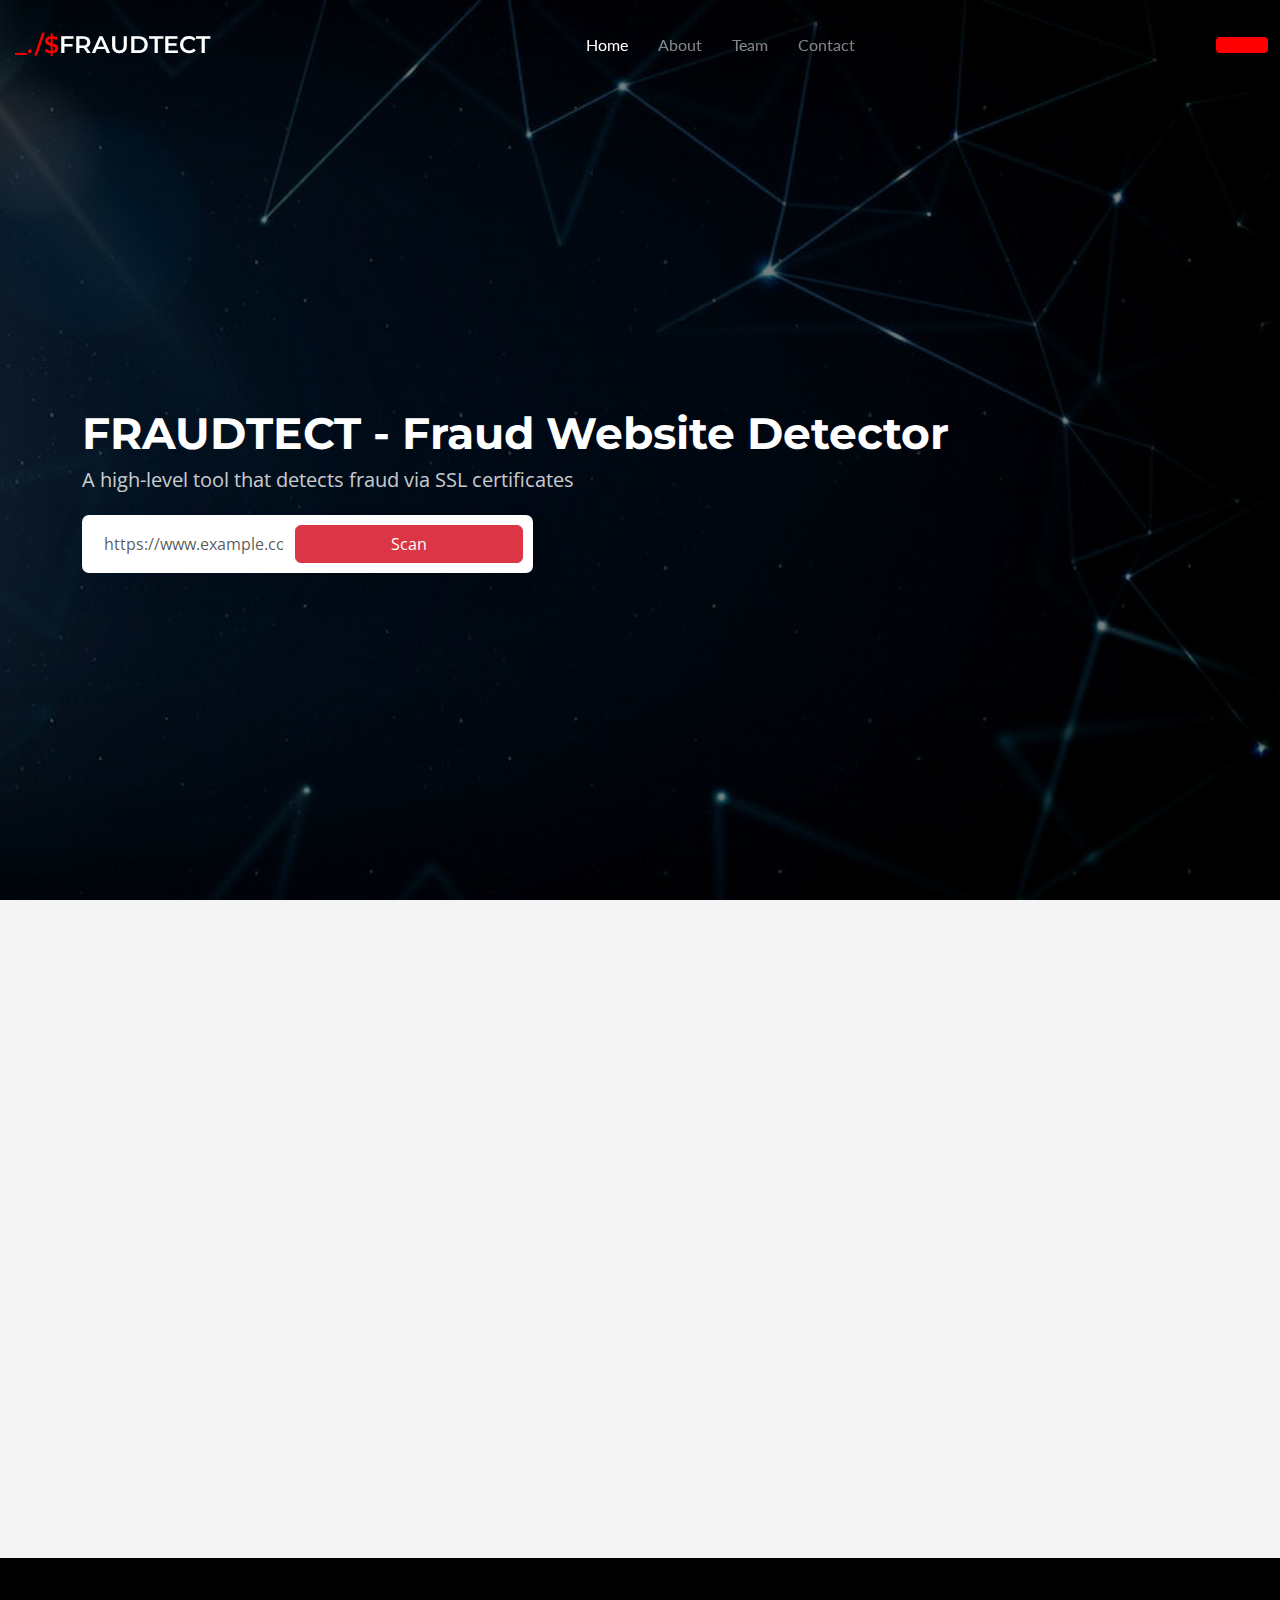
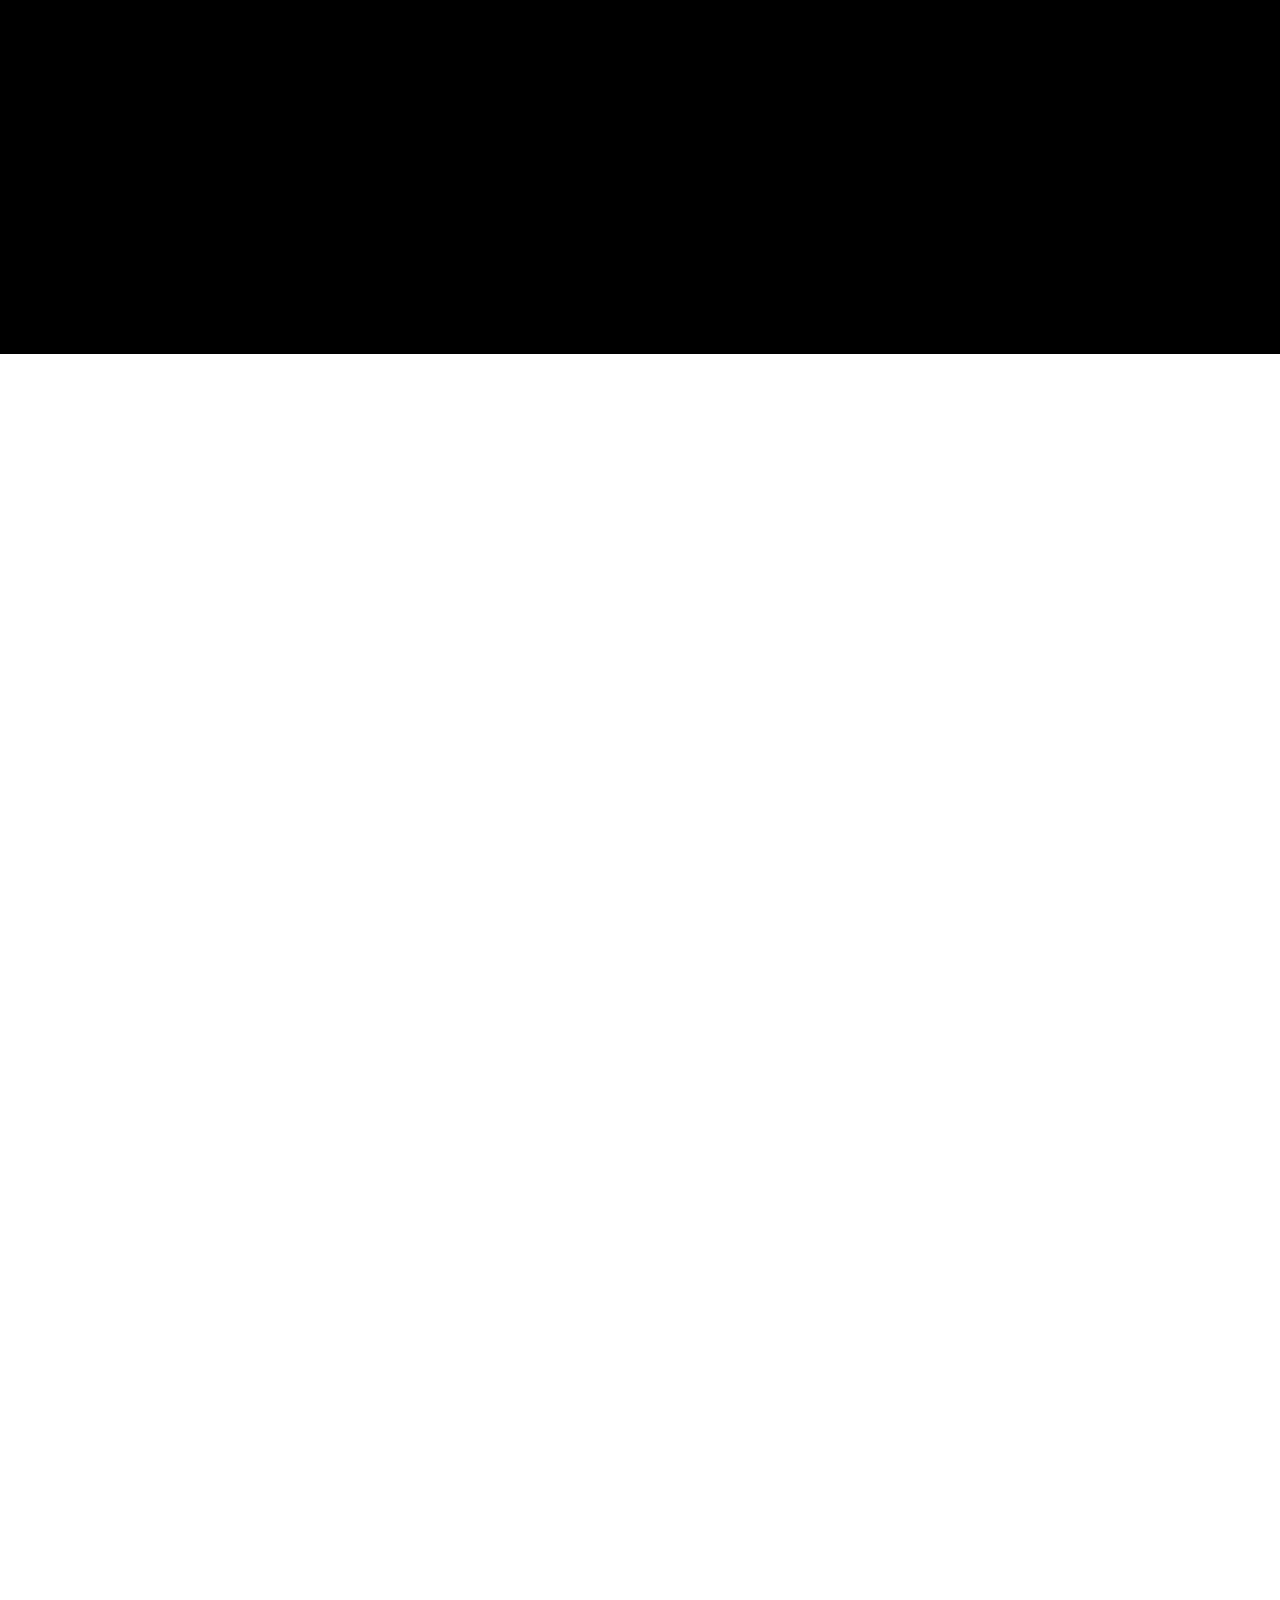
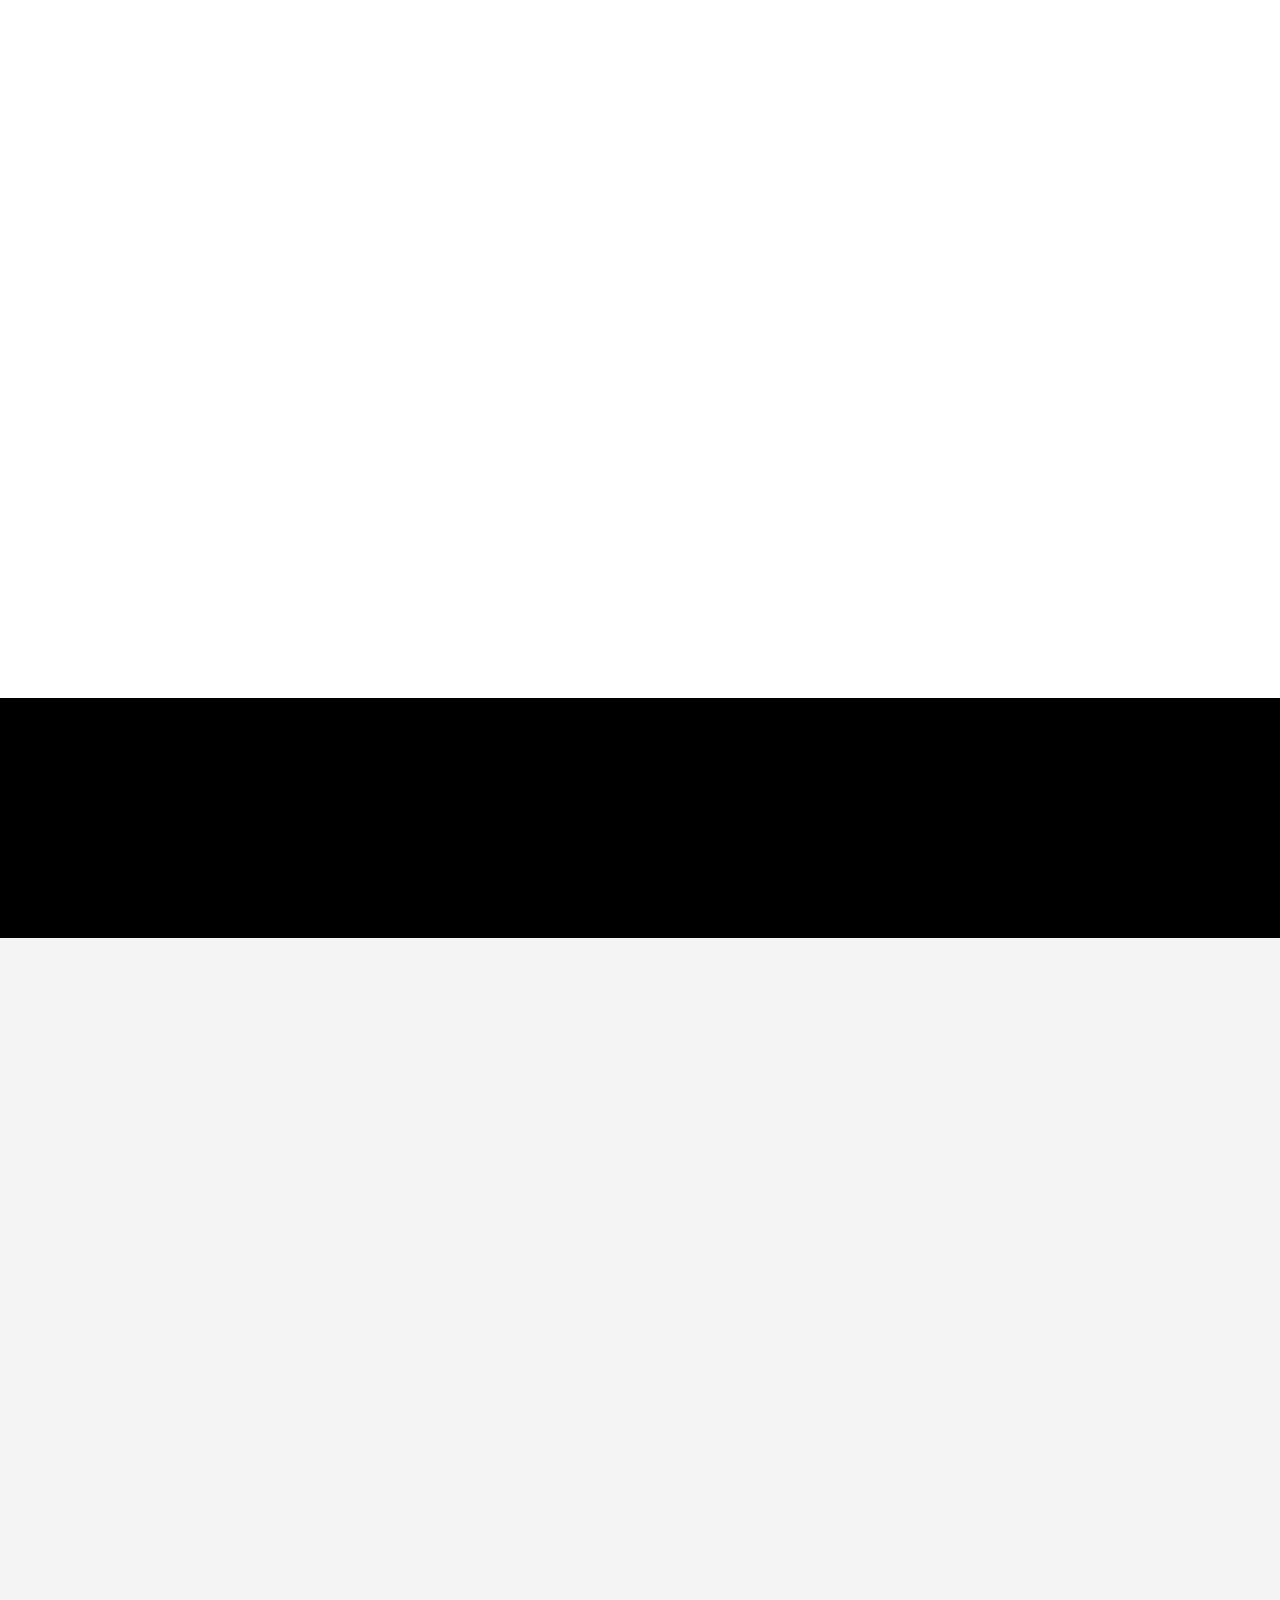
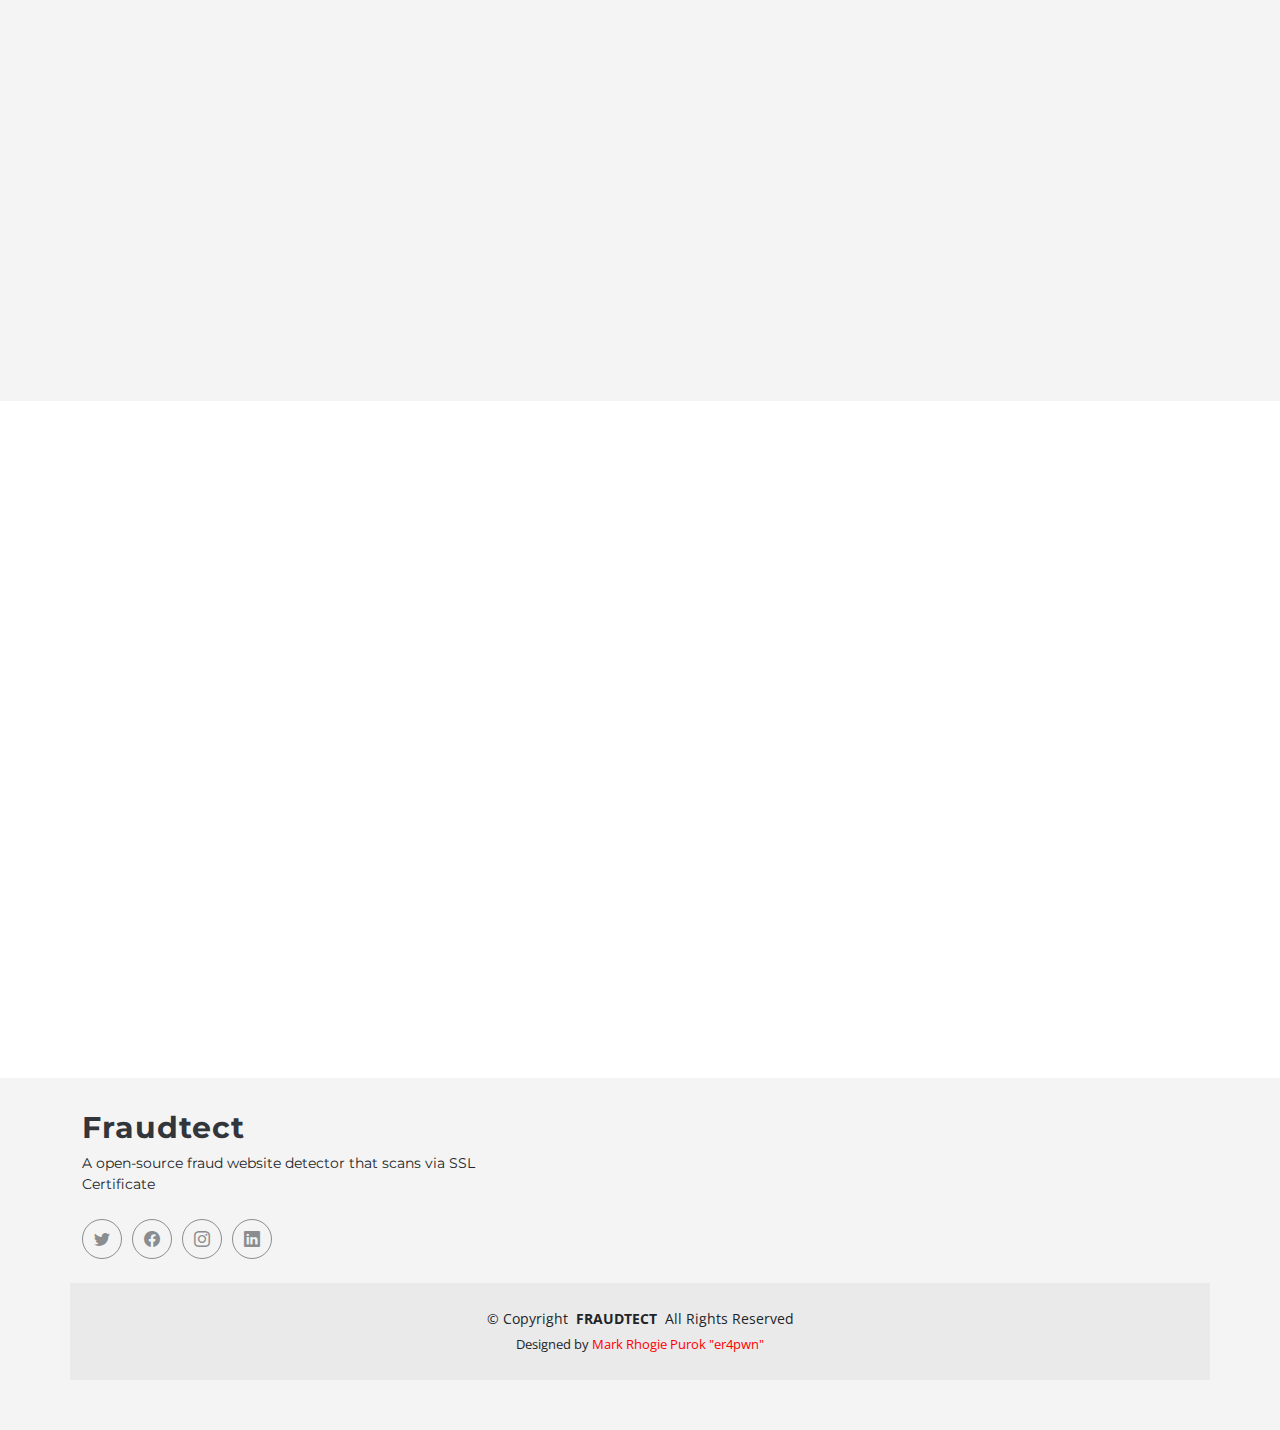
<file: index.html>
<!DOCTYPE html>
<html lang="en">

<head>
  <meta charset="utf-8">
  <meta content="width=device-width, initial-scale=1.0" name="viewport">

  <title>Fraudtect - fraud website detector</title>
  <meta content="" name="description">
  <meta content="" name="keywords">

  <!-- Favicons -->
  <link href="assets/img/favicon.png" rel="icon">
  <link href="assets/img/apple-touch-icon.png" rel="apple-touch-icon">

  <!-- Fonts -->
  <link href="https://fonts.googleapis.com" rel="preconnect">
  <link href="https://fonts.gstatic.com" rel="preconnect" crossorigin>
  <link href="https://fonts.googleapis.com/css2?family=Open+Sans:ital,wght@0,300;0,400;0,500;0,600;0,700;0,800;1,300;1,400;1,500;1,600;1,700;1,800&family=Montserrat:ital,wght@0,100;0,200;0,300;0,400;0,500;0,600;0,700;0,800;0,900;1,100;1,200;1,300;1,400;1,500;1,600;1,700;1,800;1,900&family=Lato:ital,wght@0,100;0,300;0,400;0,700;0,900;1,100;1,300;1,400;1,700;1,900&display=swap" rel="stylesheet">

  <!-- Vendor CSS Files -->
  <link href="assets/vendor/bootstrap/css/bootstrap.min.css" rel="stylesheet">
  <link href="assets/vendor/bootstrap-icons/bootstrap-icons.css" rel="stylesheet">
  <link href="assets/vendor/glightbox/css/glightbox.min.css" rel="stylesheet">
  <link href="assets/vendor/swiper/swiper-bundle.min.css" rel="stylesheet">
  <link href="assets/vendor/aos/aos.css" rel="stylesheet">

 
  <link href="assets/css/main.css" rel="stylesheet">


</head>

<body class="index-page" data-bs-spy="scroll" data-bs-target="#navmenu">

  <!-- ======= Header ======= -->
  <header id="header" class="header fixed-top d-flex align-items-center">
    <div class="container-fluid d-flex align-items-center justify-content-between">

      <a href="index.html" class="logo d-flex align-items-center me-auto me-xl-0">
        <!-- Uncomment the line below if you also wish to use an image logo -->
        <!-- <img src="assets/img/logo.png" alt=""> -->
        <h1><span>_./$</span>FRAUDTECT</h1>
        
      </a>

      <!-- Nav Menu -->
      <nav id="navmenu" class="navmenu">
        <ul>
          <li><a href="index.html#hero" class="active">Home</a></li>
          <li><a href="index.html#about">About</a></li>
          <li><a href="index.html#team">Team</a></li>
          
          </li>
          <li><a href="index.html#contact">Contact</a></li>
        </ul>

        <i class="mobile-nav-toggle d-xl-none bi bi-list"></i>
      </nav><!-- End Nav Menu -->

      <a class="btn-getstarted"></a>

    </div>
  </header><!-- End Header -->

  <main id="main">

    <!-- Hero Section - Home Page -->
    <section id="hero" class="hero">

      <img src="assets/img/background.jpg" alt="" data-aos="fade-in">

      <div class="container">
        <div class="row">
          <div class="col-lg-10">
            <h2 data-aos="fade-up" data-aos-delay="100">FRAUDTECT - Fraud Website Detector</h2>
            <p data-aos="fade-up" data-aos-delay="200">A high-level tool that detects fraud via SSL certificates </p>
          </div>
          <div class="col-lg-5">
            <form action="#" class="sign-up-form d-flex" data-aos="fade-up" data-aos-delay="300">
              <input type="text" class="form-control" placeholder="https://www.example.com">
              <input onClick="location.href='loading.html'"  class="btn btn-danger" value="Scan">
            </form>
          </div>
        </div>
      </div>

    </section><!-- End Hero Section -->

   

    <!-- About Section - Home Page -->
    <section id="about" class="about">

      <div class="container" data-aos="fade-up" data-aos-delay="100">
        <div class="row align-items-xl-center gy-5">

          <div class="col-xl-5 content">
            <h3>About Us</h3>
            <h2>FRAUDTECT</h2>
            <p>Fraudtect is a Open-source Python tool designed to detect scam websites by scanning their SSL certificates. It detects scam websites by establishes an SSL/TLS connection to the website and retrieves the certificate. It then examines the certificate details, such as the issuer, subject, valid from, and valid until dates. And compares the SSL certificate of the website being checked with the SSL certificate of a legitimate website provided by the user.</p>
            
          </div>

          <div class="col-xl-7">
            <div class="row gy-4 icon-boxes">

              <div class="col-md-6" data-aos="fade-up" data-aos-delay="200">
                <div class="icon-box">
                  <i class="bi bi-search"></i>
                  <h3>Scans via SSL certificates</h3>
                  
                </div>
              </div> <!-- End Icon Box -->

              <div class="col-md-6" data-aos="fade-up" data-aos-delay="300">
                <div class="icon-box">
                  <i class="bi bi-code-slash "></i>
                  <h3>Made with python</h3>
                  
                </div>
              </div> <!-- End Icon Box -->

              <div class="col-md-6" data-aos="fade-up" data-aos-delay="400">
                <div class="icon-box">
                  <i class="bi bi-command"></i>
                  <h3>User-Friendly</h3>
                  
                </div>
              </div> <!-- End Icon Box -->

              <div class="col-md-6" data-aos="fade-up" data-aos-delay="500">
                <div class="icon-box">
                  <i class="bi bi-graph-up-arrow"></i>
                  <h3>Up to date and Optimized</h3>
                 
                </div>
              </div> <!-- End Icon Box -->

            </div>
          </div>

        </div>
      </div>

    </section><!-- End About Section -->

    <!-- Stats Section - Home Page -->
    <section id="stats" class="stats">

      <img src="assets/img/background.jpg" alt="" data-aos="fade-in">

      <div class="container position-relative" data-aos="fade-up" data-aos-delay="100">

        <div class="row gy-4">

          <div class="col-lg-3 col-md-6">
            <div class="stats-item text-center w-100 h-100">
              <span data-purecounter-start="0" data-purecounter-end="64790" data-purecounter-duration="1" class="purecounter"></span>
              <p>Scanned</p>
            </div>
          </div><!-- End Stats Item -->

          <div class="col-lg-3 col-md-6">
            <div class="stats-item text-center w-100 h-100">
              <span data-purecounter-start="0" data-purecounter-end="28469" data-purecounter-duration="1" class="purecounter"></span>
              <p>Flagged as fraud</p>
            </div>
          </div><!-- End Stats Item -->

          <div class="col-lg-3 col-md-6">
            <div class="stats-item text-center w-100 h-100">
              <span data-purecounter-start="0" data-purecounter-end="10453" data-purecounter-duration="1" class="purecounter"></span>
              <p>Liked the product</p>
            </div>
          </div><!-- End Stats Item -->

          <div class="col-lg-3 col-md-6">
            <div class="stats-item text-center w-100 h-100">
              <span data-purecounter-start="0" data-purecounter-end="6450" data-purecounter-duration="1" class="purecounter"></span>
              <p>Users</p>
            </div>
          </div><!-- End Stats Item -->

        </div>

      </div>

    </section><!-- End Stats Section -->

    
    <!-- Features Section - Home Page -->
    <section id="features" class="features">

      <!--  Section Title -->
      <div class="container section-title" data-aos="fade-up">
        <h2>How to use</h2>
        <p>Necessitatibus eius consequatur ex aliquid fuga eum quidem sint consectetur velit</p>
      </div><!-- End Section Title -->

      <div class="container">

        <div class="row gy-4 align-items-center features-item">
          <div class="col-lg-5 order-2 order-lg-1" data-aos="fade-up" data-aos-delay="200">
            <h3>SCAN A SUSPICIOUS WEBSITE</h3>
            <p>
              Input a suspicious website and click the button to scan the website
            </p>
            <ul>
              <li><i class="bi bi-check"></i> <span>Make sure its Valid.</span></li>
              <li><i class="bi bi-check"></i><span>Make sure its Correct.</span></li>
            </ul>
          </div>
          <div class="col-lg-7 order-1 order-lg-2 d-flex align-items-center" data-aos="zoom-out" data-aos-delay="100">
            <div class="image-stack">
              <img src="assets/img/howtouse/scan.png" alt="" class="stack-back">
              
            </div>
          </div>
        </div><!-- Features Item -->

        <div class="row gy-4 align-items-stretch justify-content-between features-item ">
          <div class="col-lg-6 d-flex align-items-center features-img-bg" data-aos="zoom-out">
            <img src="assets/img/howtouse/wait.png" class="img-fluid" alt="">
          </div>
          <div class="col-lg-5 d-flex justify-content-center flex-column" data-aos="fade-up">
            <h3>WAIT.</h3>
            <p>Wait for the application to entirely scans the websites via SSL Certificates            </p>
          
          </div>
        </div><!-- Features Item -->

        <div class="row gy-4 align-items-center features-item">
          <div class="col-lg-5 order-2 order-lg-1" data-aos="fade-up" data-aos-delay="200">
            <h3>STAY SAFE ON CYBER.            </h3>
            <p>
              Wait for the result to show.


            </p>
          </div>
          <div class="col-lg-7 order-1 order-lg-2 d-flex align-items-center" data-aos="zoom-out" data-aos-delay="100">
            <div class="image-stack">
              <img src="assets/img/howtouse/result.png" alt="" class="stack-back">
              
            </div>
          </div>
        </div><!-- Features Item -->
      </div>

    </section><!-- End Features Section -->


    
   <!-- Stats Section - Home Page -->
   <section id="stats" class="stats">

    <img src="assets/img/background.jpg" alt="" data-aos="fade-in">

    <div class="container position-relative" data-aos="fade-up" data-aos-delay="100">

    

    </div>

  </section><!-- End Stats Section -->
    <!-- Team Section - Home Page -->
    <section id="team" class="team">

      <!--  Section Title -->
      <div class="container section-title" data-aos="fade-up">
        <h2>Team</h2>
     
      </div><!-- End Section Title -->

      <div class="container">

        <div class="row gy-5">

         

          <center>

          <div class="col-lg-4 col-md-6 member" data-aos="fade-up" data-aos-delay="600">
            <div class="member-img">
              <img src="assets/img/team/me.jpg" class="img-fluid" alt="">
              <div class="social">
                <a href="#"><i class="bi bi-twitter"></i></a>
                <a href="https://www.facebook.com/jihyoppa/"><i class="bi bi-facebook"></i></a>
                <a href="https://www.instagram.com/defnotmarku/"><i class="bi bi-instagram"></i></a>
                <a href="https://www.linkedin.com/in/mark-rhogie-purok-5630b619b/"><i class="bi bi-linkedin"></i></a>
              </div>
            </div>
            <div class="member-info text-center">
              <h4>Mark Rhogie Purok</h4>
              <span>Project Manager</span>
             
            </div>
          </div><!-- End Team Member -->
</center>
        </div>

      </div>

    </section><!-- End Team Section -->

   

    <!-- Testimonials Section - Home Page -->
    <section id="testimonials" class="testimonials">

      <div class="container">

        <div class="row align-items-center">

          <div class="col-lg-5 info" data-aos="fade-up" data-aos-delay="100">
            <h3>Testimonials</h3>
            <p>
              Ullamco laboris nisi ut aliquip ex ea commodo consequat. Duis aute irure dolor in reprehenderit in voluptate
              velit esse cillum dolore eu fugiat nulla pariatur. Excepteur sint occaecat cupidatat non proident.
            </p>
          </div>

          <div class="col-lg-7" data-aos="fade-up" data-aos-delay="200">

            <div class="swiper">
              <template class="swiper-config">
                {
                "loop": true,
                "speed" : 600,
                "autoplay": {
                "delay": 5000
                },
                "slidesPerView": "auto",
                "pagination": {
                "el": ".swiper-pagination",
                "type": "bullets",
                "clickable": true
                }
                }
              </template>
              <div class="swiper-wrapper">

                <div class="swiper-slide">
                  <div class="testimonial-item">
                    <div class="d-flex">
                      <img src="assets/img/testimonials/loyd.jpg" class="testimonial-img flex-shrink-0" alt="">
                      <div>
                        <h3>Loyd Ryan Quita</h3>
                        <h4>Classmatee & Project Manager</h4>
                        <div class="stars">
                          <i class="bi bi-star-fill"></i><i class="bi bi-star-fill"></i><i class="bi bi-star-fill"></i><i class="bi bi-star-fill"></i><i class="bi bi-star-fill"></i>
                        </div>
                      </div>
                    </div>
                    <p>
                      <i class="bi bi-quote quote-icon-left"></i>
                      <span>FraudTect has been a game-changer for our business. As an e-commerce company, we were constantly concerned about fraudulent websites posing as us and deceiving our customers. Thanks to FraudTect's accurate scanning of SSL certificates, we can now confidently protect our brand and customers from falling victim to scams. It's an essential tool in our fraud prevention arsenal.</span>
                      <i class="bi bi-quote quote-icon-right"></i>
                    </p>
                  </div>
                </div><!-- End testimonial item -->

                <div class="swiper-slide">
                  <div class="testimonial-item">
                    <div class="d-flex">
                      <img src="assets/img/testimonials/richard.jpg" class="testimonial-img flex-shrink-0" alt="">
                      <div>
                        <h3>Richard Floyd Eliedo</h3>
                        <h4>Programmer</h4>
                        <div class="stars">
                          <i class="bi bi-star-fill"></i><i class="bi bi-star-fill"></i><i class="bi bi-star-fill"></i><i class="bi bi-star-fill"></i><i class="bi bi-star-fill"></i>
                        </div>
                      </div>
                    </div>
                    <p>
                      <i class="bi bi-quote quote-icon-left"></i>
                      <span>FraudTect has provided me with peace of mind while conducting online transactions. With the rise of phishing and fake websites, I was always worried about sharing my personal information. But with FraudTect's SSL certificate detection, I can easily verify the authenticity of a website, ensuring that my data remains secure. It's a must-have tool for anyone concerned about online fraud.</span>
                      <i class="bi bi-quote quote-icon-right"></i>
                    </p>
                  </div>
                </div><!-- End testimonial item -->

                <div class="swiper-slide">
                  <div class="testimonial-item">
                    <div class="d-flex">
                      <img src="assets/img/testimonials/bugas.jpg" class="testimonial-img flex-shrink-0" alt="">
                      <div>
                        <h3>John Vincent Bugas</h3>
                        <h4>Store Owner</h4>
                        <div class="stars">
                          <i class="bi bi-star-fill"></i><i class="bi bi-star-fill"></i><i class="bi bi-star-fill"></i><i class="bi bi-star-fill"></i><i class="bi bi-star-fill"></i>
                        </div>
                      </div>
                    </div>
                    <p>
                      <i class="bi bi-quote quote-icon-left"></i>
                      <span>I cannot emphasize enough how valuable FraudTect has been for our financial institution. With the constant threat of fraud, we needed a robust solution that could identify fraudulent websites and protect our clients' sensitive information. FraudTect's scanning capabilities have significantly reduced the risk of our customers falling victim to phishing scams, enabling us to uphold our reputation as a secure financial institution." - Michael, Chief Security Officer at a financial institution.</span>
                      <i class="bi bi-quote quote-icon-right"></i>
                    </p>
                  </div>
                </div><!-- End testimonial item -->

                <div class="swiper-slide">
                  <div class="testimonial-item">
                    <div class="d-flex">
                      <img src="assets/img/testimonials/von.jpg" class="testimonial-img flex-shrink-0" alt="">
                      <div>
                        <h3>Von Philip Pitalbo</h3>
                        <h4>Singer</h4>
                        <div class="stars">
                          <i class="bi bi-star-fill"></i><i class="bi bi-star-fill"></i><i class="bi bi-star-fill"></i><i class="bi bi-star-fill"></i><i class="bi bi-star-fill"></i>
                        </div>
                      </div>
                    </div>
                    <p>
                      <i class="bi bi-quote quote-icon-left"></i>
                      <span>FraudTect has been a lifesaver for our cybersecurity team. Keeping up with fraudulent websites was a daunting task until we implemented FraudTect. Its SSL certificate scanning feature helps us quickly identify and block potentially harmful sites, saving us valuable time and resources. It has become an indispensable tool in our fight against online fraud." - Lisa, Head of Cybersecurity at a technology company.</span>
                      <i class="bi bi-quote quote-icon-right"></i>
                    </p>
                  </div>
                </div><!-- End testimonial item -->

                <div class="swiper-slide">
                  <div class="testimonial-item">
                    <div class="d-flex">
                      <img src="assets/img/testimonials/gab.jpg" class="testimonial-img flex-shrink-0" alt="">
                      <div>
                        <h3>Gabriel John Goc-ong</h3>
                        <h4>Rider & Business Owner</h4>
                        <div class="stars">
                          <i class="bi bi-star-fill"></i><i class="bi bi-star-fill"></i><i class="bi bi-star-fill"></i><i class="bi bi-star-fill"></i><i class="bi bi-star-fill"></i>
                        </div>
                      </div>
                    </div>
                    <p>
                      <i class="bi bi-quote quote-icon-left"></i>
                      <span>As a concerned online shopper, FraudTect has become my go-to tool for ensuring safe transactions. Its ability to scan SSL certificates gives me the confidence to shop securely and avoid falling prey to fake online stores. FraudTect has become an essential companion, providing a layer of protection that helps me shop online with peace of mind." - David, satisfied FraudTect user.</span>
                      <i class="bi bi-quote quote-icon-right"></i>
                    </p>
                  </div>
                </div><!-- End testimonial item -->

              </div>
              <div class="swiper-pagination"></div>
            </div>

          </div>

        </div>

      </div>

    </section><!-- End Testimonials Section -->

    

    <!-- Contact Section - Home Page -->
    <section id="contact" class="contact">

      <!--  Section Title -->
      <div class="container section-title" data-aos="fade-up">
        <h2>Contact Us</h2>
        
      </div><!-- End Section Title -->

      <div class="container" data-aos="fade-up" data-aos-delay="100">

        <div class="row gy-4">

          <div class="col-lg-6">

            <div class="row gy-4">
              <div class="col-md-6">
                <div class="info-item" data-aos="fade" data-aos-delay="200">
                  <i class="bi bi-geo-alt"></i>
                  <h3>Address</h3>
                  <p>Mindanao State University, Fatima</p>
                  <p>General Santos City, 9500</p>
                </div>
              </div><!-- End Info Item -->

              <div class="col-md-6">
                <div class="info-item" data-aos="fade" data-aos-delay="300">
                  <i class="bi bi-telephone"></i>
                  <h3>Call Us</h3>
                  
                  <p>+63 985764295</p>
                </div>
              </div><!-- End Info Item -->

              <div class="col-md-6">
                <div class="info-item" data-aos="fade" data-aos-delay="400">
                  <i class="bi bi-envelope"></i>
                  <h3>Email Us</h3>
                  <p>markrhogie.purok@msugensan.edu.ph</p>
                </div>
              </div><!-- End Info Item -->

              <div class="col-md-6">
                <div class="info-item" data-aos="fade" data-aos-delay="500">
                  <i class="bi bi-clock"></i>
                  <h3>Open Hours</h3>
                  <p>Monday - Friday</p>
                  <p>9:00AM - 05:00PM</p>
                </div>
              </div><!-- End Info Item -->

            </div>

          </div>

          <div class="col-lg-6">
            <form action="forms/contact.php" method="post" class="php-email-form" data-aos="fade-up" data-aos-delay="200">
              <div class="row gy-4">

                <div class="col-md-6">
                  <input type="text" name="name" class="form-control" placeholder="Your Name" required>
                </div>

                <div class="col-md-6 ">
                  <input type="email" class="form-control" name="email" placeholder="Your Email" required>
                </div>

                <div class="col-md-12">
                  <input type="text" class="form-control" name="subject" placeholder="Subject" required>
                </div>

                <div class="col-md-12">
                  <textarea class="form-control" name="message" rows="6" placeholder="Message" required></textarea>
                </div>

                <div class="col-md-12 text-center">
                  <div class="loading">Loading</div>
                  <div class="error-message"></div>
                  <div class="sent-message">Your message has been sent. Thank you!</div>

                  <button type="submit">Send Message</button>
                </div>

              </div>
            </form>
          </div><!-- End Contact Form -->

        </div>

      </div>

    </section><!-- End Contact Section -->

  </main>

  <!-- ======= Footer ======= -->
  <footer id="footer" class="footer">

    <div class="container footer-top">
      <div class="row gy-4">
        <div class="col-lg-5 col-md-12 footer-about">
          <a href="index.html" class="logo d-flex align-items-center">
            <span>Fraudtect</span>
          </a>
          <p>A open-source fraud website detector that scans via SSL Certificate</p>
          <div class="social-links d-flex mt-4">
            <a href=""><i class="bi bi-twitter"></i></a>
            <a href=""><i class="bi bi-facebook"></i></a>
            <a href=""><i class="bi bi-instagram"></i></a>
            <a href=""><i class="bi bi-linkedin"></i></a>
          </div>
        </div>

      

      </div>
    </div>

    <div class="container copyright text-center mt-4">
      <p>&copy; <span>Copyright</span> <strong class="px-1">FRAUDTECT</strong> <span>All Rights Reserved</span></p>
      <div class="credits">
     
        Designed by <a href="https://www.facebook.com/jihyoppa/">Mark Rhogie Purok "er4pwn"</a>
      </div>
    </div>

  </footer>


  <a href="#" id="scroll-top" class="scroll-top d-flex align-items-center justify-content-center"><i class="bi bi-arrow-up-short"></i></a>

  <!-- Preloader -->
  <div id="preloader">
    <div></div>
    <div></div>
    <div></div>
    <div></div>
  </div>

  <!-- Vendor JS Files -->
  <script src="assets/vendor/bootstrap/js/bootstrap.bundle.min.js"></script>
  <script src="assets/vendor/glightbox/js/glightbox.min.js"></script>
  <script src="assets/vendor/purecounter/purecounter_vanilla.js"></script>
  <script src="assets/vendor/isotope-layout/isotope.pkgd.min.js"></script>
  <script src="assets/vendor/swiper/swiper-bundle.min.js"></script>
  <script src="assets/vendor/aos/aos.js"></script>
  <script src="assets/vendor/php-email-form/validate.js"></script>

  <!-- Template Main JS File -->
  <script src="assets/js/main.js"></script>

</body>

</html>
</file>
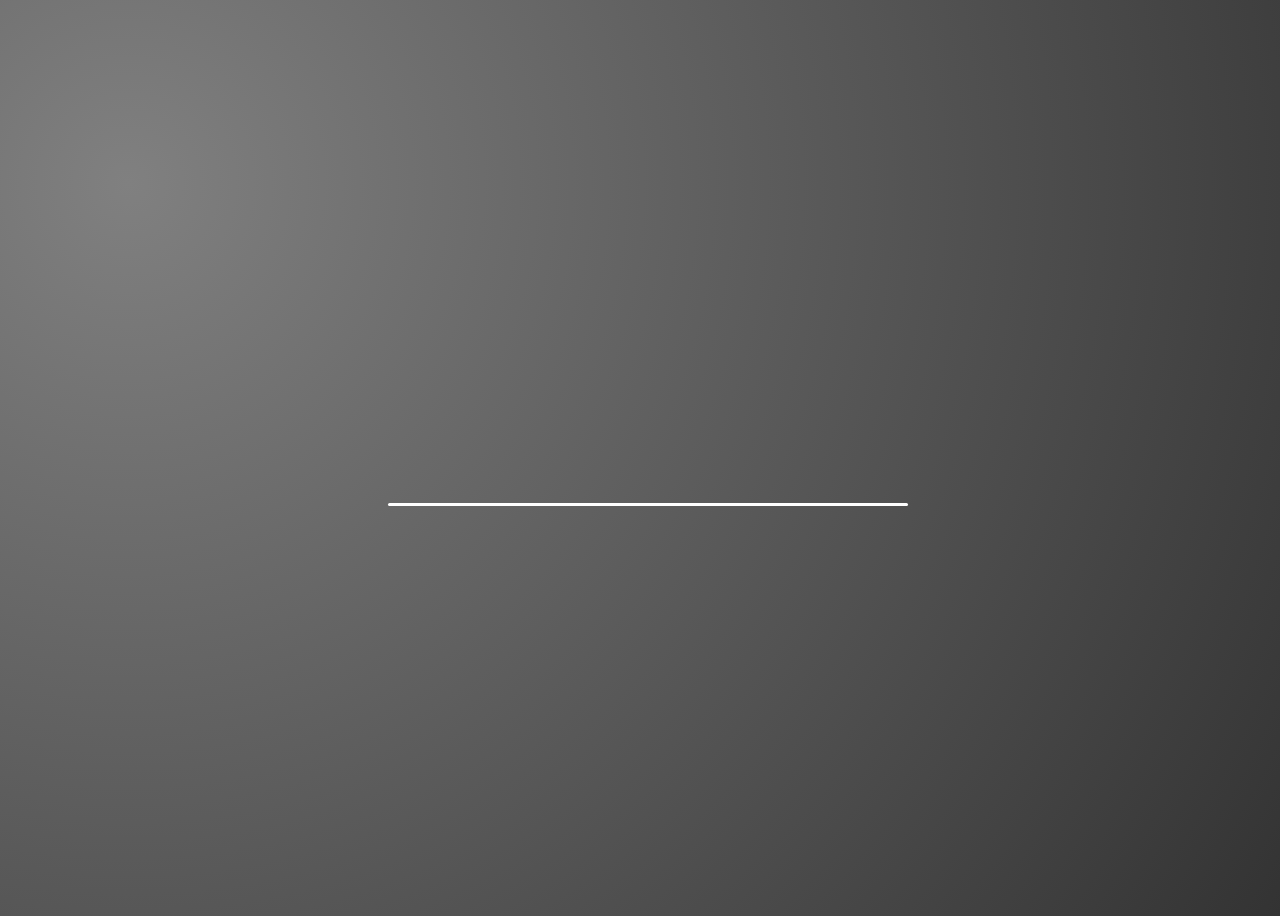
<file: loading.html>
<!DOCTYPE html>
<html>
<head>
  <title>Loading Website</title>
  <style>
  @import url('https://fonts.googleapis.com/css2?family=Montserrat:wght@500&display=swap');

* {
  box-sizing: border-box;
}

body {
  width: 100%;
  height: 100vh;
  display: flex;
  justify-content: center;
  align-items: center;
  background-image: radial-gradient( circle farthest-corner at 10% 20%,grey , #333333 );
  background-size: 100%;
  font-family: 'Montserrat', sans-serif;
  overflow: hidden;
}

.loading-container {
  width: 100%;
  max-width: 520px;
  text-align: center;
  color: #fff;
  position: relative;
  margin: 0 32px;
  
  &:before {
    content: '';
    position: absolute;
    width: 100%;
    height: 3px;
    background-color: #fff;
    bottom: 0;
    left: 0;
    border-radius: 10px;
    animation: movingLine 2.4s infinite ease-in-out;
  }
}

@keyframes movingLine {
  0% {
    opacity: 0;
    width: 0;
  }

  33.3%, 66% {
    opacity: 0.8;
    width: 100%;
  }
  
  85% {
    width: 0;
    left: initial;
    right: 0;
    opacity: 1;
  }

  100% {
   opacity: 0;
   width: 0;
  }
}

.loading-text {
  font-size: 5vw;
  line-height: 64px;
  letter-spacing: 10px;
  margin-bottom: 32px;
  display: flex;
  justify-content: space-evenly;
  span {
    animation: moveLetters 2.4s infinite ease-in-out;
    transform: translatex(0);
    position: relative;
    display: inline-block;
    opacity: 0;
    text-shadow: 0px 2px 10px rgba(46, 74, 81, 0.3); 
  }
}

@for $i from 1 through 7 {
  .loading-text span:nth-child(#{$i}) {
    animation-delay: $i * 0.1s;
  }
}

@keyframes moveLetters {
  0% {
    transform: translateX(-15vw);
    opacity: 0;
  }
  
  33.3%, 66% {
    transform: translateX(0);
    opacity: 1;
  }
  
  100% {
    transform: translateX(15vw);
    opacity: 0;
  }
}



  </style>
</head>
<body>
    <div class="loading-container">
        <div class="loading-text">
          <span>S</span>
          <span>C</span>
          <span>A</span>
          <span>N</span>
          <span>N</span>
          <span>I</span>
          <span>N</span>
          <span>G</span>
        </div>
      </div>
      
  <iframe id="website-frame" style="display: none;"></iframe>

  <script>
    window.addEventListener('DOMContentLoaded', function() {
      setTimeout(function() {
        // Replace "another-page.html" with the desired HTML page you want to redirect to
        window.location.href = 'scanned.html';
      }, 3000);
    });
  </script>
</body>
</html>
</file>
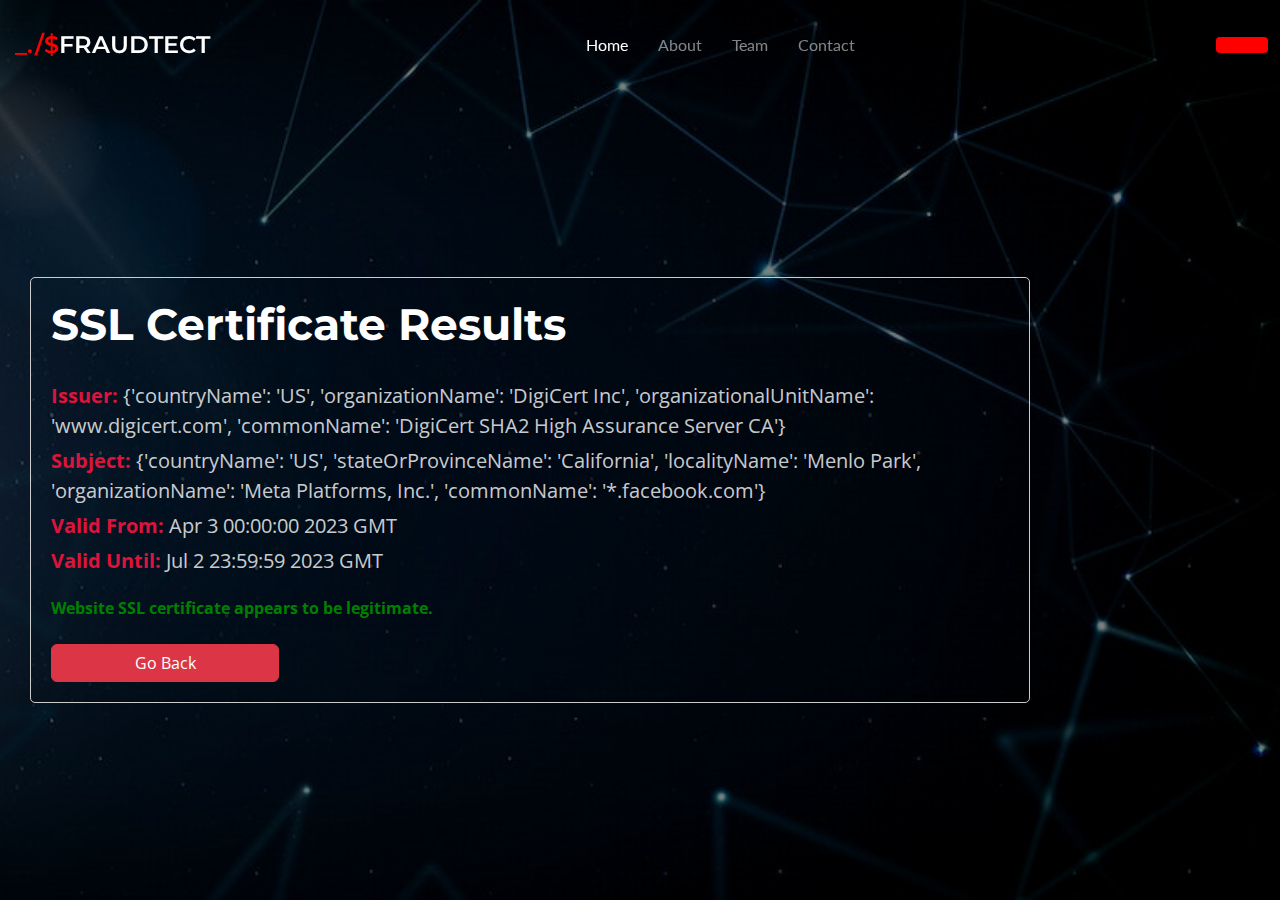
<file: scanned.html>
<!DOCTYPE html>
<html lang="en">

<head>
  <meta charset="utf-8">
  <meta content="width=device-width, initial-scale=1.0" name="viewport">

  <title>Fraudtect - fraud website detector</title>
  <meta content="" name="description">
  <meta content="" name="keywords">

  <!-- Favicons -->
  <link href="assets/img/favicon.png" rel="icon">
  <link href="assets/img/apple-touch-icon.png" rel="apple-touch-icon">

  <!-- Fonts -->
  <link href="https://fonts.googleapis.com" rel="preconnect">
  <link href="https://fonts.gstatic.com" rel="preconnect" crossorigin>
  <link href="https://fonts.googleapis.com/css2?family=Open+Sans:ital,wght@0,300;0,400;0,500;0,600;0,700;0,800;1,300;1,400;1,500;1,600;1,700;1,800&family=Montserrat:ital,wght@0,100;0,200;0,300;0,400;0,500;0,600;0,700;0,800;0,900;1,100;1,200;1,300;1,400;1,500;1,600;1,700;1,800;1,900&family=Lato:ital,wght@0,100;0,300;0,400;0,700;0,900;1,100;1,300;1,400;1,700;1,900&display=swap" rel="stylesheet">

  <!-- Vendor CSS Files -->
  <link href="assets/vendor/bootstrap/css/bootstrap.min.css" rel="stylesheet">
  <link href="assets/vendor/bootstrap-icons/bootstrap-icons.css" rel="stylesheet">
  <link href="assets/vendor/glightbox/css/glightbox.min.css" rel="stylesheet">
  <link href="assets/vendor/swiper/swiper-bundle.min.css" rel="stylesheet">
  <link href="assets/vendor/aos/aos.css" rel="stylesheet">
  <style>
    .container {
      max-width: 1000px;
      margin-left: 30px;
      padding: 20px;
      border: 1px solid #ccc;
      border-radius: 5px;
    }
    
    h2 {
      color: #333;
    }
    
    .certificate-info {
      margin-bottom: 10px;
      margin-top: 30px;
    }
    
    .info-label {
      font-weight: bold;
      color: crimson;
    }
    
    .validity-message {
      font-weight: bold;
      margin-top: 20px;
    }
    
    .legitimate {
      color: green;
    }
    .p {
        color: greenyellow;
    }
    
    .illegitimate {
      color: red;
    }
    .mtd-4 {
        color:white;
    }
  </style>

  <!-- Template Main CSS File -->
  <link href="assets/css/main.css" rel="stylesheet">


</head>

<body class="index-page" data-bs-spy="scroll" data-bs-target="#navmenu">

  <!-- ======= Header ======= -->
  <header id="header" class="header fixed-top d-flex align-items-center">
    <div class="container-fluid d-flex align-items-center justify-content-between">

      <a href="index.html" class="logo d-flex align-items-center me-auto me-xl-0">
      
        <h1><span>_./$</span>FRAUDTECT</h1>
        
      </a>

      <!-- Nav Menu -->
      <nav id="navmenu" class="navmenu">
        <ul>
          <li><a href="index.html#hero" class="active">Home</a></li>
          <li><a href="index.html#about">About</a></li>
          <li><a href="index.html#team">Team</a></li>
          
          </li>
          <li><a href="index.html#contact">Contact</a></li>
        </ul>

        <i class="mobile-nav-toggle d-xl-none bi bi-list"></i>
      </nav><!-- End Nav Menu -->

      <a class="btn-getstarted"></a>

    </div>
  </header><!-- End Header -->

  <main id="main">

    <!-- Hero Section - Home Page -->
    <section id="hero" class="hero">

      <img src="assets/img/background.jpg" alt="" data-aos="fade-in">
 

   <div class="container">
    <h2 class="mtd-4">SSL Certificate Results</h2>
    <div class="certificate-info">
      <p class="p1"><span class="info-label">Issuer:</span>  {'countryName': 'US', 'organizationName': 'DigiCert Inc', 'organizationalUnitName': 'www.digicert.com', 'commonName': 'DigiCert SHA2 High Assurance Server CA'}</p>
      <p class="p1"><span class="info-label">Subject:</span>  {'countryName': 'US', 'stateOrProvinceName': 'California', 'localityName': 'Menlo Park', 'organizationName': 'Meta Platforms, Inc.', 'commonName': '*.facebook.com'}</p>
      <p class="p1"><span class="info-label">Valid From:</span>  Apr 3 00:00:00 2023 GMT</p>
      <p class="p1"><span class="info-label">Valid Until:</span>  Jul 2 23:59:59 2023 GMT</p>
    </div>
    <div class="validity-message legitimate">
      Website SSL certificate appears to be legitimate.
    </div><br>
    <input onClick="location.href='index.html'"  class="btn btn-danger" value="Go Back">
  </div>
    </div>
  </div>

 
     </section><!-- End Hero Section -->


    


     



  
    


  <a href="#" id="scroll-top" class="scroll-top d-flex align-items-center justify-content-center"><i class="bi bi-arrow-up-short"></i></a>

  <!-- Preloader -->
  <div id="preloader">
    <div></div>
    <div></div>
    <div></div>
    <div></div>
  </div>

  <!-- Vendor JS Files -->
  <script src="assets/vendor/bootstrap/js/bootstrap.bundle.min.js"></script>
  <script src="assets/vendor/glightbox/js/glightbox.min.js"></script>
  <script src="assets/vendor/purecounter/purecounter_vanilla.js"></script>
  <script src="assets/vendor/isotope-layout/isotope.pkgd.min.js"></script>
  <script src="assets/vendor/swiper/swiper-bundle.min.js"></script>
  <script src="assets/vendor/aos/aos.js"></script>
  <script src="assets/vendor/php-email-form/validate.js"></script>

  <!-- Template Main JS File -->
  <script src="assets/js/main.js"></script>

</body>

</html>
</file>
<file: assets/css/main.css>
:root {
  --font-default: "Open Sans", system-ui, -apple-system, "Segoe UI", Roboto, "Helvetica Neue", Arial, "Noto Sans", "Liberation Sans", sans-serif, "Apple Color Emoji", "Segoe UI Emoji", "Segoe UI Symbol", "Noto Color Emoji";
  --font-primary: "Montserrat", sans-serif;
  --font-secondary: "Lato", sans-serif;
}

/* Global Colors */
:root {
  --color-default: #212529;
  --color-default-rgb: 33, 37, 41;
  --color-background: #ffffff;
  --color-background-rgb: 255, 255, 255;
  --color-primary: red;
  --color-primary-rgb: 232, 69, 69;
  --color-secondary: #32353a;
  --color-secondary-rgb: red;
  --color-box-background: #ffffff;
  --color-box-background-rgb: 255, 255, 255;
  --color-inverse: #ffffff;
  --color-inverse-rgb: 255, 255, 255;
}

/* Nav Menu Colors */
:root {
  --color-nav: #3a3939;
  --color-nav-hover: red;
  --color-nav-dropdown: #3a3939;
  --color-nav-dropdown-hover: red;
  --color-nav-dropdown-background: #ffffff;
  --color-nav-mobile-background: #ffffff;
}

/* Smooth scroll */
:root {
  scroll-behavior: smooth;
}

/*--------------------------------------------------------------
# General
--------------------------------------------------------------*/
body {
  color: var(--color-default);
  background-color: var(--color-background);
  font-family: var(--font-default);
}

a {
  color: var(--color-primary);
  text-decoration: none;
  transition: 0.3s;
}

a:hover {
  color: rgba(var(--color-primary-rgb), 0.7);
  text-decoration: none;
}

h1,
h2,
h3,
h4,
h5,
h6 {
  font-family: var(--font-primary);
}

section {
  color: var(--color-default);
  background-color: var(--color-background);
  padding: 60px 0;
  overflow: clip;
}

/*--------------------------------------------------------------
# Section Title
--------------------------------------------------------------*/
.section-title {
  text-align: center;
  padding-bottom: 60px;
}

.section-title h2 {
  color: var(--color-secondary);
  font-size: 32px;
  font-weight: 700;
  position: relative;
}

.section-title h2:before,
.section-title h2:after {
  content: "";
  width: 50px;
  height: 2px;
  background: var(--color-primary);
  display: inline-block;
}

.section-title h2:before {
  margin: 0 15px 10px 0;
}

.section-title h2:after {
  margin: 0 0 10px 15px;
}

.section-title p {
  margin-bottom: 0;
}

/*--------------------------------------------------------------
# Page Title & Breadcrumbs
--------------------------------------------------------------*/
.page-title {
  --color-box-background: rgba(var(--color-default-rgb), .05);
  color: var(--color-default);
  background-color: var(--color-background);
}

.page-title .heading {
  padding: 80px 0;
  border-top: 1px solid rgba(var(--color-default-rgb), 0.1);
}

.page-title .heading h1 {
  font-size: 38px;
  font-weight: 700;
  color: var(--color-secondary);
}

.page-title nav {
  background-color: var(--color-box-background);
  padding: 20px 0;
}

.page-title nav ol {
  display: flex;
  flex-wrap: wrap;
  list-style: none;
  margin: 0;
  font-size: 16px;
  font-weight: 600;
}

.page-title nav ol li+li {
  padding-left: 10px;
}

.page-title nav ol li+li::before {
  content: "/";
  display: inline-block;
  padding-right: 10px;
  color: rgba(var(--color-default-rgb), 0.3);
}

/*--------------------------------------------------------------
# Global Header
--------------------------------------------------------------*/
.header {
  --color-background: #ffffff;
  --color-inverse: #ffffff;
  color: var(--color-default);
  background-color: var(--color-background);
  padding: 15px 0;
  transition: all 0.5s;
  z-index: 997;
}

.header .logo img {
  max-height: 40px;
  margin-right: 6px;
}

.header .logo h1 {
  font-size: 24px;
  margin: 0;
  font-weight: 600;
  color: var(--color-secondary);
}

.header .logo span {
  color: var(--color-primary);
  font-size: 24px;
  font-weight: 600;
  padding-left: 3px;
}

.header .btn-getstarted,
.header .btn-getstarted:focus {
  color: var(--color-inverse);
  background: var(--color-primary);
  font-size: 14px;
  padding: 8px 26px;
  margin: 0;
  border-radius: 4px;
  transition: 0.3s;
}

.header .btn-getstarted:hover,
.header .btn-getstarted:focus:hover {
  color: var(--color-inverse);
  background: rgba(var(--color-primary-rgb), 0.85);
}

@media (max-width: 1200px) {
  .header .logo {
    order: 1;
  }

  .header .btn-getstarted {
    order: 2;
    margin: 0 15px 0 0;
    padding: 6px 20px;
  }

  .header .navmenu {
    order: 3;
  }
}

/* Global Header on page scroll
------------------------------*/
.scrolled .header {
  --color-background: #ffffff;
  --color-secondary: #444444;
  --color-nav: #444444;
  --color-nav-hover: #e84545;
  box-shadow: 0 0 30px 10px rgba(0, 0, 0, 0.1);
}

/* Global Scroll Margin Top
------------------------------*/
section {
  scroll-margin-top: 90px;
}

@media (max-width: 1199px) {
  section {
    scroll-margin-top: 66px;
  }
}

/* Home Page Custom Header
------------------------------*/
.index-page .header {
  --color-background: rgba(255, 255, 255, 0);
  --color-secondary: #ffffff;
  --color-nav: rgba(255, 255, 255, 0.515);
  --color-nav-hover: #ffffff;
}

/* Home Page Custom Header on page scroll
------------------------------*/
.index-page.scrolled .header {
  --color-background: #ffffff;
  --color-secondary: #444444;
  --color-nav: #444444;
  --color-nav-hover: #d83535;
}

/*--------------------------------------------------------------
# Navigation Menu
--------------------------------------------------------------*/
/* Desktop Navigation */
@media (min-width: 1200px) {
  .navmenu {
    padding: 0;
  }

  .navmenu ul {
    margin: 0;
    padding: 0;
    display: flex;
    list-style: none;
    align-items: center;
  }

  .navmenu li {
    position: relative;
  }

  .navmenu a,
  .navmenu a:focus {
    color: var(--color-nav);
    padding: 18px 15px;
    font-size: 16px;
    font-family: var(--font-secondary);
    font-weight: 400;
    display: flex;
    align-items: center;
    justify-content: space-between;
    white-space: nowrap;
    transition: 0.3s;
  }

  .navmenu a i,
  .navmenu a:focus i {
    font-size: 12px;
    line-height: 0;
    margin-left: 5px;
    transition: 0.3s;
  }

  .navmenu li:last-child a {
    padding-right: 0;
  }

  .navmenu li:hover>a,
  .navmenu .active,
  .navmenu .active:focus {
    color: var(--color-nav-hover);
  }

  .navmenu .dropdown ul {
    margin: 0;
    padding: 10px 0;
    background: var(--color-nav-dropdown-background);
    display: block;
    position: absolute;
    visibility: hidden;
    left: 14px;
    top: 130%;
    opacity: 0;
    transition: 0.3s;
    border-radius: 4px;
    z-index: 99;
  }

  .navmenu .dropdown ul li {
    min-width: 200px;
  }

  .navmenu .dropdown ul a {
    padding: 10px 20px;
    font-size: 15px;
    text-transform: none;
    color: var(--color-nav-dropdown);
  }

  .navmenu .dropdown ul a i {
    font-size: 12px;
  }

  .navmenu .dropdown ul a:hover,
  .navmenu .dropdown ul .active:hover,
  .navmenu .dropdown ul li:hover>a {
    color: var(--color-nav-dropdown-hover);
  }

  .navmenu .dropdown:hover>ul {
    opacity: 1;
    top: 100%;
    visibility: visible;
  }

  .navmenu .dropdown .dropdown ul {
    top: 0;
    left: -90%;
    visibility: hidden;
  }

  .navmenu .dropdown .dropdown:hover>ul {
    opacity: 1;
    top: 0;
    left: -100%;
    visibility: visible;
  }

  .navmenu .megamenu {
    position: static;
  }

  .navmenu .megamenu ul {
    margin: 0;
    padding: 10px;
    background: var(--color-nav-dropdown-background);
    box-shadow: 0px 0px 20px rgba(var(--color-default-rgb), 0.1);
    display: block;
    position: absolute;
    top: 130%;
    left: 0;
    right: 0;
    visibility: hidden;
    opacity: 0;
    display: flex;
    transition: 0.3s;
    border-radius: 4px;
    z-index: 99;
  }

  .navmenu .megamenu ul li {
    flex: 1;
  }

  .navmenu .megamenu ul li a,
  .navmenu .megamenu ul li:hover>a {
    padding: 10px 20px;
    font-size: 15px;
    color: var(--color-nav-dropdown);
  }

  .navmenu .megamenu ul li a:hover,
  .navmenu .megamenu ul li .active,
  .navmenu .megamenu ul li .active:hover {
    color: var(--color-nav-dropdown-hover);
  }

  .navmenu .megamenu:hover>ul {
    opacity: 1;
    top: 100%;
    visibility: visible;
  }

  .navmenu .dd-box-shadow {
    box-shadow: 0px 0px 30px rgba(var(--color-default-rgb), 0.15);
  }
}

/* Mobile Navigation */
@media (max-width: 1199px) {
  .mobile-nav-toggle {
    color: var(--color-nav);
    font-size: 28px;
    line-height: 0;
    margin-right: 10px;
    cursor: pointer;
    transition: color 0.3s;
  }

  .navmenu {
    padding: 0;
    z-index: 9997;
  }

  .navmenu ul {
    display: none;
    position: absolute;
    inset: 60px 20px 20px 20px;
    padding: 10px 0;
    margin: 0;
    border-radius: 6px;
    background-color: var(--color-nav-mobile-background);
    overflow-y: auto;
    transition: 0.3s;
    z-index: 9998;
    box-shadow: 0px 0px 30px rgba(var(--color-default-rgb), 0.1);
  }

  .navmenu a,
  .navmenu a:focus {
    color: var(--color-nav-dropdown);
    padding: 10px 20px;
    font-family: var(--font-secondary);
    font-size: 17px;
    font-weight: 500;
    display: flex;
    align-items: center;
    justify-content: space-between;
    white-space: nowrap;
    transition: 0.3s;
  }

  .navmenu a i,
  .navmenu a:focus i {
    font-size: 12px;
    line-height: 0;
    margin-left: 5px;
    width: 30px;
    height: 30px;
    display: flex;
    align-items: center;
    justify-content: center;
    border-radius: 50%;
    transition: 0.3s;
    background-color: rgba(var(--color-primary-rgb), 0.1);
  }

  .navmenu a i:hover,
  .navmenu a:focus i:hover {
    background-color: var(--color-primary);
    color: var(--color-inverse);
  }

  .navmenu a:hover,
  .navmenu .active,
  .navmenu .active:focus {
    color: var(--color-nav-dropdown-hover);
  }

  .navmenu .active i,
  .navmenu .active:focus i {
    background-color: var(--color-primary);
    color: var(--color-inverse);
    transform: rotate(180deg);
  }

  .navmenu .dropdown ul,
  .navmenu .megamenu ul {
    position: static;
    display: none;
    z-index: 99;
    padding: 10px 0;
    margin: 10px 20px;
    background-color: var(--color-nav-dropdown-background);
    transition: all 0.5s ease-in-out;
  }

  .navmenu .dropdown ul ul,
  .navmenu .megamenu ul ul {
    background-color: rgba(33, 37, 41, 0.1);
  }

  .navmenu .dropdown>.dropdown-active,
  .navmenu .megamenu>.dropdown-active {
    display: block;
    background-color: rgba(33, 37, 41, 0.03);
  }

  .mobile-nav-active {
    overflow: hidden;
  }

  .mobile-nav-active .mobile-nav-toggle {
    color: #fff;
    position: absolute;
    font-size: 32px;
    top: 15px;
    right: 15px;
    margin-right: 0;
    z-index: 9999;
  }

  .mobile-nav-active .navmenu {
    position: fixed;
    overflow: hidden;
    inset: 0;
    background: rgba(33, 37, 41, 0.8);
    transition: 0.3s;
  }

  .mobile-nav-active .navmenu>ul {
    display: block;
  }
}

/*--------------------------------------------------------------
# Scroll Top Button
--------------------------------------------------------------*/
.scroll-top {
  position: fixed;
  visibility: hidden;
  opacity: 0;
  right: 15px;
  bottom: 15px;
  z-index: 99999;
  background-color: var(--color-primary);
  width: 40px;
  height: 40px;
  border-radius: 4px;
  transition: all 0.4s;
}

.scroll-top i {
  font-size: 24px;
  color: #ffffff;
  line-height: 0;
}

.scroll-top:hover {
  background-color: rgba(var(--color-primary-rgb), 0.8);
  color: #ffffff;
}

.scroll-top.active {
  visibility: visible;
  opacity: 1;
}

/*--------------------------------------------------------------
# Preloader
--------------------------------------------------------------*/
#preloader {
  position: fixed;
  inset: 0;
  z-index: 9999;
  overflow: hidden;
  background-color: var(--color-background);
  transition: all 0.6s ease-out;
  width: 100%;
  height: 100vh;
  display: flex;
  align-items: center;
  justify-content: center;
}

#preloader div {
  width: 13px;
  height: 13px;
  background-color: var(--color-primary);
  border-radius: 50%;
  animation-timing-function: cubic-bezier(0, 1, 1, 0);
  position: absolute;
  left: 50%;
}

#preloader div:nth-child(1) {
  left: calc(50% + 8px);
  animation: animate-preloader-1 0.6s infinite;
}

#preloader div:nth-child(2) {
  left: calc(50% + 8px);
  animation: animate-preloader-2 0.6s infinite;
}

#preloader div:nth-child(3) {
  left: calc(50% + 32px);
  animation: animate-preloader-2 0.6s infinite;
}

#preloader div:nth-child(4) {
  left: calc(50% + 56px);
  animation: animate-preloader-3 0.6s infinite;
}

@keyframes animate-preloader-1 {
  0% {
    transform: scale(0);
  }

  100% {
    transform: scale(1);
  }
}

@keyframes animate-preloader-3 {
  0% {
    transform: scale(1);
  }

  100% {
    transform: scale(0);
  }
}

@keyframes animate-preloader-2 {
  0% {
    transform: translate(0, 0);
  }

  100% {
    transform: translate(24px, 0);
  }
}

/*--------------------------------------------------------------
# Disable aos animation delay on mobile devices
--------------------------------------------------------------*/
@media screen and (max-width: 768px) {
  [data-aos-delay] {
    transition-delay: 0 !important;
  }
}

/*--------------------------------------------------------------
# Footer
--------------------------------------------------------------*/
.footer {
  --color-background: #f4f4f4;
  --color-box-background: #eaeaea;
  color: var(--color-default);
  background-color: var(--color-background);
  font-size: 14px;
  padding-bottom: 50px;
}

.footer .footer-top {
  padding-top: 50px;
}

.footer .footer-about .logo {
  line-height: 0;
  margin-bottom: 25px;
}

.footer .footer-about .logo img {
  max-height: 40px;
  margin-right: 6px;
}

.footer .footer-about .logo span {
  color: var(--color-secondary);
  font-size: 30px;
  font-weight: 700;
  letter-spacing: 1px;
  font-family: var(--font-primary);
}

.footer .footer-about p {
  font-size: 14px;
  font-family: var(--font-primary);
}

.footer .social-links a {
  display: flex;
  align-items: center;
  justify-content: center;
  width: 40px;
  height: 40px;
  border-radius: 50%;
  border: 1px solid rgba(var(--color-default-rgb), 0.5);
  font-size: 16px;
  color: rgba(var(--color-default-rgb), 0.5);
  margin-right: 10px;
  transition: 0.3s;
}

.footer .social-links a:hover {
  color: var(--color-primary);
  border-color: var(--color-primary);
}

.footer h4 {
  color: var(--color-secondary);
  font-size: 16px;
  font-weight: bold;
  position: relative;
  padding-bottom: 12px;
}

.footer .footer-links {
  margin-bottom: 30px;
}

.footer .footer-links ul {
  list-style: none;
  padding: 0;
  margin: 0;
}

.footer .footer-links ul i {
  padding-right: 2px;
  font-size: 12px;
  line-height: 0;
}

.footer .footer-links ul li {
  padding: 10px 0;
  display: flex;
  align-items: center;
}

.footer .footer-links ul li:first-child {
  padding-top: 0;
}

.footer .footer-links ul a {
  color: rgba(var(--color-default-rgb), 0.8);
  display: inline-block;
  line-height: 1;
}

.footer .footer-links ul a:hover {
  color: var(--color-primary);
}

.footer .footer-contact p {
  margin-bottom: 5px;
}

.footer .copyright {
  padding-top: 25px;
  padding-bottom: 25px;
  background-color: var(--color-box-background);
}

.footer .copyright p {
  margin-bottom: 0;
}

.footer .credits {
  margin-top: 6px;
  font-size: 13px;
}

/*--------------------------------------------------------------
# Home Page
--------------------------------------------------------------*/
/* Hero Section - Home Page
------------------------------*/
.hero {
  --color-default: #ffffff;
  --color-default-rgb: 255, 255, 255;
  --color-background: #000000;
  --color-background-rgb: 0, 0, 0;
  width: 100%;
  min-height: 100vh;
  position: relative;
  padding: 160px 0 80px 0;
  display: flex;
  align-items: center;
  justify-content: center;
}

.hero img {
  position: absolute;
  inset: 0;
  display: block;
  width: 100%;
  height: 100%;
  -o-object-fit: cover;
  object-fit: cover;
  z-index: 1;
}

.hero:before {
  content: "";
  background: rgba(var(--color-background-rgb), 0.5);
  position: absolute;
  inset: 0;
  z-index: 2;
}

.hero .container {
  position: relative;
  z-index: 3;
}

.hero h2 {
  margin: 0;
  font-size: 44px;
  font-weight: 700;
}

.hero p {
  color: rgba(var(--color-default-rgb), 0.8);
  margin: 5px 0 0 0;
  font-size: 20px;
}

.hero .sign-up-form {
  margin-top: 20px;
  padding: 10px;
  border-radius: 7px;
  background: var(--color-box-background);
  box-shadow: 0 15px 30px 0 rgba(0, 0, 0, 0.1);
}

.hero .sign-up-form .form-control {
  border: none;
}

.hero .sign-up-form .form-control:active,
.hero .sign-up-form .form-control:focus {
  outline: none;
  box-shadow: none;
}

.hero .sign-up-form input[type=submit] {
  box-shadow: 0 15px 30px 0 rgba(0, 0, 0, 0.2);
  background-color: var(--color-primary);
  border-color: var(--color-primary);
  padding: 8px 20px 10px 20px;
  border-radius: 7px;
  color: var(--color-inverse);
}

.hero .sign-up-form input[type=submit]:hover {
  background-color: rgba(var(--color-primary-rgb), 0.9);
}

@media (max-width: 768px) {
  .hero h2 {
    font-size: 32px;
  }

  .hero p {
    font-size: 18px;
  }
}

/* Clients Section - Home Page
------------------------------*/
.clients {
  padding: 10px 0;
}

.clients .client-logo {
  display: flex;
  justify-content: center;
  align-items: center;
  overflow: hidden;
}

.clients .client-logo img {
  padding: 40px;
  max-width: 80%;
  transition: 0.3s;
  opacity: 0.5;
  filter: grayscale(100);
}

.clients .client-logo img:hover {
  filter: none;
  opacity: 1;
}

@media (max-width: 640px) {
  .clients .client-logo img {
    padding: 20px;
  }
}

/* About Section - Home Page
------------------------------*/
.about {
  --color-background: #f4f4f4;
}

.about .content h3 {
  font-size: 16px;
  font-weight: 500;
  line-height: 19px;
  padding: 10px 20px;
  background: rgba(var(--color-primary-rgb), 0.05);
  color: var(--color-primary);
  border-radius: 7px;
  display: inline-block;
}

.about .content h2 {
  color: var(--color-secondary);
  font-weight: 700;
}

.about .content p:last-child {
  margin-bottom: 0;
}

.about .content .read-more {
  background: var(--color-primary);
  color: var(--color-inverse);
  font-family: var(--font-primary);
  font-weight: 500;
  font-size: 16px;
  letter-spacing: 1px;
  padding: 12px 24px;
  border-radius: 5px;
  transition: 0.3s;
  display: inline-flex;
  align-items: center;
  justify-content: center;
}

.about .content .read-more i {
  font-size: 18px;
  margin-left: 5px;
  line-height: 0;
  transition: 0.3s;
}

.about .content .read-more:hover {
  background: rgba(var(--color-primary-rgb), 0.8);
  padding-right: 19px;
}

.about .content .read-more:hover i {
  margin-left: 10px;
}

.about .icon-box {
  padding: 50px 40px;
  box-shadow: 0px 10px 50px rgba(0, 0, 0, 0.1);
  border-radius: 10px;
  transition: all 0.3s ease-out 0s;
  background-color: var(--color-box-background);
}

.about .icon-box i {
  width: 80px;
  height: 80px;
  border-radius: 50%;
  display: inline-flex;
  align-items: center;
  justify-content: center;
  margin-bottom: 24px;
  font-size: 32px;
  line-height: 0;
  transition: all 0.4s ease-out 0s;
  background-color: rgba(var(--color-primary-rgb), 0.05);
  color: var(--color-primary);
}

.about .icon-box h3 {
  color: var(--color-secondary);
  margin-bottom: 10px;
  font-size: 24px;
  font-weight: 700;
}

.about .icon-box p {
  margin-bottom: 0;
}

.about .icon-box:hover i {
  background-color: var(--color-primary);
  color: var(--color-inverse);
}

.about .icon-boxes .col-md-6:nth-child(2) .icon-box,
.about .icon-boxes .col-md-6:nth-child(4) .icon-box {
  margin-top: -40px;
}

@media (max-width: 768px) {

  .about .icon-boxes .col-md-6:nth-child(2) .icon-box,
  .about .icon-boxes .col-md-6:nth-child(4) .icon-box {
    margin-top: 0;
  }
}

/* Stats Section - Home Page
------------------------------*/
.stats {
  --color-default: #ffffff;
  --color-default-rgb: 255, 255, 255;
  --color-background: #000000;
  --color-background-rgb: 0, 0, 0;
  position: relative;
  padding: 120px 0;
}

.stats img {
  position: absolute;
  inset: 0;
  display: block;
  width: 100%;
  height: 100%;
  -o-object-fit: cover;
  object-fit: cover;
  z-index: 1;
}

.stats:before {
  content: "";
  background: rgba(var(--color-background-rgb), 0.6);
  position: absolute;
  inset: 0;
  z-index: 2;
}

.stats .container {
  position: relative;
  z-index: 3;
}

.stats .stats-item {
  padding: 30px;
  width: 100%;
}

.stats .stats-item span {
  font-size: 48px;
  display: block;
  color: var(--color-default);
  font-weight: 700;
}

.stats .stats-item p {
  padding: 0;
  margin: 0;
  font-family: var(--font-primary);
  font-size: 16px;
  font-weight: 700;
  color: rgba(var(--color-default-rgb), 0.6);
}

/* Services Section - Home Page
------------------------------*/
.services .service-item {
  position: relative;
  padding-top: 40px;
}

.services .service-item:before {
  content: "";
  position: absolute;
  top: 0;
  left: 0;
  right: 0;
  height: 2px;
  background: rgba(var(--color-default-rgb), 0.1);
}

.services .service-item::after {
  content: "";
  position: absolute;
  top: 0;
  left: 0;
  width: 30px;
  height: 2px;
  background: var(--color-primary);
  border-right: 5px solid var(--color-background);
}

.services .service-item .icon {
  width: 48px;
  height: 48px;
  position: relative;
  margin-right: 50px;
  line-height: 0;
}

.services .service-item .icon i {
  color: rgba(var(--color-default-rgb), 0.7);
  font-size: 56px;
  transition: ease-in-out 0.3s;
  z-index: 2;
  position: relative;
}

.services .service-item .icon:before {
  position: absolute;
  content: "";
  height: 30px;
  width: 30px;
  background: rgba(var(--color-primary-rgb), 0.3);
  border-radius: 50px;
  z-index: 1;
  bottom: -15px;
  right: -15px;
  transition: 0.3s;
}

.services .service-item .title {
  font-weight: 700;
  margin-bottom: 15px;
  font-size: 18px;
}

.services .service-item .title a {
  color: var(--color-secondary);
}

.services .service-item .title a:hover {
  color: var(--color-primary);
}

.services .service-item .description {
  line-height: 24px;
  font-size: 14px;
}

/* Features Section - Home Page
------------------------------*/
.features .features-item {
  color: rgba(var(--color-default-rgb), 0.8);
}

.features .features-item+.features-item {
  margin-top: 100px;
}

@media (max-width: 768px) {
  .features .features-item+.features-item {
    margin-top: 40px;
  }
}

.features .features-item h3 {
  color: var(--color-secondary);
  font-weight: 700;
  font-size: 26px;
}

.features .features-item .btn-get-started {
  background-color: var(--color-primary);
  color: var(--color-inverse);
  padding: 8px 30px 10px 30px;
  border-radius: 4px;
}

.features .features-item .btn-get-started:hover {
  background-color: rgba(var(--color-primary-rgb), 0.9);
}

.features .features-item ul {
  list-style: none;
  padding: 0;
}

.features .features-item ul li {
  padding-bottom: 10px;
  display: flex;
  align-items: flex-start;
}

.features .features-item ul li:last-child {
  padding-bottom: 0;
}

.features .features-item ul i {
  font-size: 20px;
  padding-right: 4px;
  color: var(--color-primary);
}

.features .features-item img {
  border: 6px solid var(--color-box-background);
  box-shadow: 0 15px 30px -10px rgba(0, 0, 0, 0.1);
}

.features .features-item .features-img-bg {
  position: relative;
  min-height: 500px;
}

@media (max-width: 640px) {
  .features .features-item .features-img-bg {
    min-height: 300px;
  }
}

.features .features-item .features-img-bg img {
  position: absolute;
  inset: 0;
  display: block;
  width: 100%;
  height: 100%;
  -o-object-fit: cover;
  object-fit: cover;
}

.features .features-item .image-stack {
  display: grid;
  position: relative;
  grid-template-columns: repeat(12, 1fr);
}

.features .features-item .image-stack .stack-back {
  grid-column: 4/-1;
  grid-row: 1;
  width: 100%;
  z-index: 1;
}

.features .features-item .image-stack .stack-front {
  grid-row: 1;
  grid-column: 1/span 8;
  margin-top: 20%;
  width: 100%;
  z-index: 2;
}

/* Portfolio Section - Home Page
------------------------------*/
.portfolio .portfolio-filters {
  padding: 0;
  margin: 0 auto 20px auto;
  list-style: none;
  text-align: center;
}

.portfolio .portfolio-filters li {
  cursor: pointer;
  display: inline-block;
  padding: 8px 20px 10px 20px;
  margin: 0;
  font-size: 15px;
  font-weight: 500;
  line-height: 1;
  margin-bottom: 5px;
  border-radius: 50px;
  transition: all 0.3s ease-in-out;
  font-family: var(--font-secondary);
}

.portfolio .portfolio-filters li:hover,
.portfolio .portfolio-filters li.filter-active {
  color: var(--color-inverse);
  background-color: var(--color-primary);
}

.portfolio .portfolio-filters li:first-child {
  margin-left: 0;
}

.portfolio .portfolio-filters li:last-child {
  margin-right: 0;
}

@media (max-width: 575px) {
  .portfolio .portfolio-filters li {
    font-size: 14px;
    margin: 0 0 10px 0;
  }
}

.portfolio .portfolio-item {
  position: relative;
  overflow: hidden;
}

.portfolio .portfolio-item .portfolio-info {
  opacity: 0;
  position: absolute;
  left: 12px;
  right: 12px;
  bottom: -100%;
  z-index: 3;
  transition: all ease-in-out 0.5s;
  background: rgba(var(--color-box-background-rgb), 0.9);
  padding: 15px;
}

.portfolio .portfolio-item .portfolio-info h4 {
  color: var(--color-secondary);
  font-size: 18px;
  font-weight: 600;
  padding-right: 50px;
}

.portfolio .portfolio-item .portfolio-info p {
  color: rgba(var(--color-default-rgb), 0.7);
  font-size: 14px;
  margin-bottom: 0;
  padding-right: 50px;
}

.portfolio .portfolio-item .portfolio-info .preview-link,
.portfolio .portfolio-item .portfolio-info .details-link {
  position: absolute;
  right: 50px;
  font-size: 24px;
  top: calc(50% - 14px);
  color: rgba(var(--color-default-rgb), 0.7);
  transition: 0.3s;
  line-height: 0;
}

.portfolio .portfolio-item .portfolio-info .preview-link:hover,
.portfolio .portfolio-item .portfolio-info .details-link:hover {
  color: var(--color-primary);
}

.portfolio .portfolio-item .portfolio-info .details-link {
  right: 14px;
  font-size: 28px;
}

.portfolio .portfolio-item:hover .portfolio-info {
  opacity: 1;
  bottom: 0;
}

/* Pricing Section - Home Page
------------------------------*/
.pricing {
  padding: 60px 0 120px 0;
}

.pricing .section-title {
  margin-bottom: 40px;
}

.pricing .pricing-item {
  background: var(--color-box-background);
  box-shadow: 0 3px 20px -2px rgba(var(--color-default-rgb), 0.1);
  padding: 60px 40px;
  height: 100%;
  position: relative;
  border-radius: 15px;
}

.pricing h3 {
  color: var(--color-secondary);
  font-weight: 600;
  margin-bottom: 15px;
  font-size: 20px;
  text-align: center;
}

.pricing .icon {
  margin: 30px auto 20px auto;
  width: 70px;
  height: 70px;
  background: var(--color-primary);
  border-radius: 50%;
  display: flex;
  align-items: center;
  justify-content: center;
  transition: 0.3s;
  transform-style: preserve-3d;
}

.pricing .icon i {
  color: var(--color-background);
  font-size: 28px;
  transition: ease-in-out 0.3s;
  line-height: 0;
}

.pricing .icon::before {
  position: absolute;
  content: "";
  height: 86px;
  width: 86px;
  border-radius: 50%;
  background: rgba(var(--color-primary-rgb), 0.2);
  transition: all 0.3s ease-out 0s;
  transform: translateZ(-1px);
}

.pricing .icon::after {
  position: absolute;
  content: "";
  height: 102px;
  width: 102px;
  border-radius: 50%;
  background: rgba(var(--color-primary-rgb), 0.1);
  transition: all 0.3s ease-out 0s;
  transform: translateZ(-2px);
}

.pricing h4 {
  font-size: 48px;
  color: var(--color-primary);
  font-weight: 700;
  font-family: var(--font-primary);
  margin-bottom: 25px;
  text-align: center;
}

.pricing h4 sup {
  font-size: 28px;
}

.pricing h4 span {
  color: rgba(var(--color-default-rgb), 0.5);
  font-size: 18px;
  font-weight: 400;
}

.pricing ul {
  padding: 20px 0;
  list-style: none;
  color: rgba(var(--color-default-rgb), 0.8);
  text-align: left;
  line-height: 20px;
}

.pricing ul li {
  padding: 10px 0;
  display: flex;
  align-items: center;
}

.pricing ul i {
  color: #059652;
  font-size: 24px;
  padding-right: 3px;
}

.pricing ul .na {
  color: rgba(var(--color-default-rgb), 0.3);
}

.pricing ul .na i {
  color: rgba(var(--color-default-rgb), 0.3);
}

.pricing ul .na span {
  text-decoration: line-through;
}

.pricing .buy-btn {
  color: rgba(var(--color-default-rgb), 0.8);
  background-color: var(--color-inverse);
  display: inline-block;
  padding: 10px 40px;
  border-radius: 4px;
  border: 1px solid rgba(var(--color-default-rgb), 0.2);
  transition: none;
  font-size: 16px;
  font-weight: 600;
  font-family: var(--font-primary);
  transition: 0.3s;
}

.pricing .buy-btn:hover {
  background-color: var(--color-primary);
  color: var(--color-inverse);
}

.pricing .featured {
  z-index: 10;
  border: 3px solid var(--color-primary);
}

.pricing .featured .buy-btn {
  background-color: var(--color-primary);
  color: var(--color-inverse);
}

.pricing .featured .buy-btn:hover {
  background-color: rgba(var(--color-primary-rgb), 0.9);
}

@media (min-width: 992px) {
  .pricing .featured {
    transform: scale(1.15);
  }
}

/* Faq Section - Home Page
------------------------------*/
.faq .content h3 {
  color: var(--color-secondary);
  font-weight: 400;
  font-size: 34px;
}

.faq .content p {
  font-size: 15px;
  color: rgba(var(--color-default-rgb), 0.7);
}

.faq .faq-container .faq-item {
  position: relative;
  padding: 20px;
  margin-bottom: 20px;
  box-shadow: 0px 5px 25px 0px rgba(var(--color-default-rgb), 0.1);
  overflow: hidden;
}

.faq .faq-container .faq-item:last-child {
  margin-bottom: 0;
}

.faq .faq-container .faq-item h3 {
  color: var(--color-secondary);
  font-weight: 600;
  font-size: 18px;
  line-height: 24px;
  margin: 0 30px 0 0;
  transition: 0.3s;
  cursor: pointer;
  display: flex;
  align-items: flex-start;
}

.faq .faq-container .faq-item h3 .num {
  color: var(--color-primary);
  padding-right: 5px;
}

.faq .faq-container .faq-item h3:hover {
  color: var(--color-primary);
}

.faq .faq-container .faq-item .faq-content {
  display: grid;
  grid-template-rows: 0fr;
  transition: 0.3s ease-in-out;
  visibility: hidden;
  opacity: 0;
}

.faq .faq-container .faq-item .faq-content p {
  margin-bottom: 0;
  overflow: hidden;
}

.faq .faq-container .faq-item .faq-toggle {
  position: absolute;
  top: 20px;
  right: 20px;
  font-size: 16px;
  line-height: 0;
  transition: 0.3s;
  cursor: pointer;
}

.faq .faq-container .faq-item .faq-toggle:hover {
  color: var(--color-primary);
}

.faq .faq-container .faq-active h3 {
  color: var(--color-primary);
}

.faq .faq-container .faq-active .faq-content {
  grid-template-rows: 1fr;
  visibility: visible;
  opacity: 1;
  padding-top: 10px;
}

.faq .faq-container .faq-active .faq-toggle {
  transform: rotate(90deg);
  color: var(--color-primary);
}

/* Team Section - Home Page
------------------------------*/
.team {
  --color-background: #f4f4f4;
  --color-box-background-rgb: 0, 0, 0;
}

.team .member {
  position: relative;
}

.team .member .member-img {
  margin: 0 80px;
  border-radius: 50%;
  overflow: hidden;
  position: relative;
  border: 4px solid var(--color-box-background);
  box-shadow: 0 15px 35px -10px rgba(0, 0, 0, 0.2);
}

@media (max-width: 1024px) {
  .team .member .member-img {
    margin: 0 60px;
  }
}

.team .member .member-img img {
  position: relative;
  z-index: 1;
}

.team .member .member-img .social {
  position: absolute;
  inset: 0;
  background-color: rgba(var(--color-box-background-rgb), 0.6);
  display: flex;
  justify-content: center;
  align-items: center;
  z-index: 2;
  padding-bottom: 20px;
  transition: 0.3s;
  visibility: hidden;
  opacity: 0;
}

.team .member .member-img .social a {
  transition: 0.3s;
  color: var(--color-inverse);
  font-size: 20px;
  margin: 0 8px;
}

.team .member .member-img .social a:hover {
  color: var(--color-primary);
}

.team .member .member-info {
  margin-top: 30px;
}

.team .member .member-info h4 {
  color: var(--color-secondary);
  font-weight: 700;
  margin-bottom: 6px;
  font-size: 18px;
}

.team .member .member-info span {
  font-style: italic;
  display: block;
  font-size: 15px;
  color: rgba(var(--color-default-rgb), 0.6);
  margin-bottom: 10px;
}

.team .member .member-info p {
  margin-bottom: 0;
  font-size: 14px;
}

.team .member:hover .member-img .social {
  padding-bottom: 0;
  visibility: visible;
  opacity: 1;
}

/* Call-to-action Section - Home Page
------------------------------*/
.call-to-action {
  --color-default: #ffffff;
  --color-background: #000000;
  --color-background-rgb: 0, 0, 0;
  padding: 80px 0;
  position: relative;
  -webkit-clip-path: inset(0);
  clip-path: inset(0);
}

.call-to-action img {
  position: fixed;
  top: 0;
  left: 0;
  display: block;
  width: 100%;
  height: 100%;
  -o-object-fit: cover;
  object-fit: cover;
  z-index: 1;
}

.call-to-action:before {
  content: "";
  background: rgba(var(--color-background-rgb), 0.5);
  position: absolute;
  inset: 0;
  z-index: 2;
}

.call-to-action .container {
  position: relative;
  z-index: 3;
}

.call-to-action h3 {
  font-size: 28px;
  font-weight: 700;
  color: var(--color-default);
}

.call-to-action p {
  color: var(--color-default);
}

.call-to-action .cta-btn {
  font-family: var(--font-primary);
  font-weight: 500;
  font-size: 16px;
  letter-spacing: 1px;
  display: inline-block;
  padding: 12px 40px;
  border-radius: 5px;
  transition: 0.5s;
  margin: 10px;
  border: 2px solid var(--color-inverse);
  color: var(--color-inverse);
}

.call-to-action .cta-btn:hover {
  background: var(--color-primary);
  border: 2px solid var(--color-primary);
}

/* Testimonials Section - Home Page
------------------------------*/
.testimonials {
  --color-background: #f4f4f4;
}

.testimonials .info h3 {
  color: var(--color-secondary);
  font-weight: 700;
  font-size: 32px;
}

.testimonials .swiper {
  box-shadow: 0 15px 30px 0 rgba(0, 0, 0, 0.05);
  background: var(--color-box-background);
}

.testimonials .testimonials-carousel,
.testimonials .testimonials-slider {
  overflow: hidden;
}

.testimonials .testimonial-item {
  box-sizing: content-box;
  min-height: 200px;
  position: relative;
  margin: 30px;
}

.testimonials .testimonial-item .testimonial-img {
  width: 90px;
  height: 90px;
  border-radius: 50px;
  border: 6px solid var(--color-background);
  margin-right: 10px;
}

.testimonials .testimonial-item h3 {
  color: var(--color-secondary);
  font-size: 18px;
  font-weight: bold;
  margin: 10px 0 5px 0;
}

.testimonials .testimonial-item h4 {
  color: rgba(var(--color-default-rgb), 0.5);
  font-size: 14px;
  margin: 0;
}

.testimonials .testimonial-item .stars {
  margin: 10px 0;
}

.testimonials .testimonial-item .stars i {
  color: #ffc107;
  margin: 0 1px;
}

.testimonials .testimonial-item .quote-icon-left,
.testimonials .testimonial-item .quote-icon-right {
  color: rgba(var(--color-primary-rgb), 0.4);
  font-size: 26px;
  line-height: 0;
}

.testimonials .testimonial-item .quote-icon-left {
  display: inline-block;
  left: -5px;
  position: relative;
}

.testimonials .testimonial-item .quote-icon-right {
  display: inline-block;
  right: -5px;
  position: relative;
  top: 10px;
  transform: scale(-1, -1);
}

.testimonials .testimonial-item p {
  font-style: italic;
  margin: 15px auto 15px auto;
}

.testimonials .swiper-wrapper {
  height: auto;
}

.testimonials .swiper-pagination {
  margin-top: 20px;
  margin-bottom: 20px;
  position: relative;
}

.testimonials .swiper-pagination .swiper-pagination-bullet {
  width: 10px;
  height: 10px;
  background-color: rgba(var(--color-default-rgb), 0.15);
  opacity: 1;
  border: none;
}

.testimonials .swiper-pagination .swiper-pagination-bullet-active {
  background-color: var(--color-primary);
}

@media (max-width: 767px) {

  .testimonials .testimonials-carousel,
  .testimonials .testimonials-slider {
    overflow: hidden;
  }

  .testimonials .testimonial-item {
    margin: 15px;
  }
}

/* Recent-posts Section - Home Page
------------------------------*/
.recent-posts article {
  background-color: var(--color-box-background);
  box-shadow: 0 4px 16px rgba(var(--color-default-rgb), 0.1);
  padding: 30px;
  height: 100%;
  border-radius: 10px;
  overflow: hidden;
}

.recent-posts .post-img {
  max-height: 240px;
  margin: -30px -30px 15px -30px;
  overflow: hidden;
}

.recent-posts .post-category {
  font-size: 16px;
  color: rgba(var(--color-default-rgb), 0.5);
  margin-bottom: 10px;
}

.recent-posts .title {
  font-size: 20px;
  font-weight: 600;
  padding: 0;
  margin: 0 0 20px 0;
}

.recent-posts .title a {
  color: var(--color-secondary);
  transition: 0.3s;
}

.recent-posts .title a:hover {
  color: var(--color-primary);
}

.recent-posts .post-author-img {
  width: 50px;
  border-radius: 50%;
  margin-right: 15px;
}

.recent-posts .post-author {
  font-weight: 600;
  margin-bottom: 5px;
}

.recent-posts .post-date {
  font-size: 14px;
  color: rgba(var(--color-default-rgb), 0.5);
  margin-bottom: 0;
}

/* Contact Section - Home Page
------------------------------*/
.contact {
  --color-box-background: #f7f7f7;
}

.contact .info-item {
  background: var(--color-box-background);
  padding: 30px;
}

.contact .info-item i {
  font-size: 38px;
  line-height: 0;
  color: var(--color-primary);
}

.contact .info-item h3 {
  color: var(--color-secondary);
  font-size: 20px;
  font-weight: 700;
  margin: 20px 0 10px 0;
}

.contact .info-item p {
  padding: 0;
  line-height: 24px;
  font-size: 14px;
  margin-bottom: 0;
}

.contact .php-email-form {
  background: var(--color-box-background);
  padding: 30px;
  height: 100%;
}

.contact .php-email-form .error-message {
  display: none;
  background: #df1529;
  color: #ffffff;
  text-align: left;
  padding: 15px;
  margin-bottom: 24px;
  font-weight: 600;
}

.contact .php-email-form .sent-message {
  display: none;
  color: #ffffff;
  background: #059652;
  text-align: center;
  padding: 15px;
  margin-bottom: 24px;
  font-weight: 600;
}

.contact .php-email-form .loading {
  display: none;
  background: var(--color-background);
  text-align: center;
  padding: 15px;
  margin-bottom: 24px;
}

.contact .php-email-form .loading:before {
  content: "";
  display: inline-block;
  border-radius: 50%;
  width: 24px;
  height: 24px;
  margin: 0 10px -6px 0;
  border: 3px solid var(--color-primary);
  border-top-color: var(--color-background);
  animation: animate-loading 1s linear infinite;
}

.contact .php-email-form input[type=text],
.contact .php-email-form input[type=email],
.contact .php-email-form textarea {
  font-size: 14px;
  padding: 10px 15px;
  box-shadow: none;
  border-radius: 0;
  color: var(--color-default);
  background-color: rgba(var(--color-background-rgb), 0.5);
  border-color: rgba(var(--color-default-rgb), 0.2);
}

.contact .php-email-form input[type=text]:focus,
.contact .php-email-form input[type=email]:focus,
.contact .php-email-form textarea:focus {
  border-color: var(--color-primary);
}

.contact .php-email-form input[type=text]::-moz-placeholder,
.contact .php-email-form input[type=email]::-moz-placeholder,
.contact .php-email-form textarea::-moz-placeholder {
  color: rgba(var(--color-default-rgb), 0.3);
}

.contact .php-email-form input[type=text]::placeholder,
.contact .php-email-form input[type=email]::placeholder,
.contact .php-email-form textarea::placeholder {
  color: rgba(var(--color-default-rgb), 0.3);
}

.contact .php-email-form button[type=submit] {
  background: var(--color-primary);
  color: var(--color-inverse);
  border: 0;
  padding: 10px 30px;
  transition: 0.4s;
  border-radius: 4px;
}

.contact .php-email-form button[type=submit]:hover {
  background: rgba(var(--color-primary-rgb), 0.8);
}

@keyframes animate-loading {
  0% {
    transform: rotate(0deg);
  }

  100% {
    transform: rotate(360deg);
  }
}

/*--------------------------------------------------------------
# Portfolio Details Page
--------------------------------------------------------------*/
/* Portfolio-details Section - Portfolio Details Page
------------------------------*/
.portfolio-details .portfolio-details-slider img {
  width: 100%;
}

.portfolio-details .swiper-wrapper {
  height: auto;
}

.portfolio-details .swiper-button-prev,
.portfolio-details .swiper-button-next {
  width: 48px;
  height: 48px;
}

.portfolio-details .swiper-button-prev:after,
.portfolio-details .swiper-button-next:after {
  color: rgba(255, 255, 255, 0.8);
  background-color: rgba(0, 0, 0, 0.15);
  font-size: 24px;
  border-radius: 50%;
  width: 48px;
  height: 48px;
  display: flex;
  align-items: center;
  justify-content: center;
  transition: 0.3s;
}

.portfolio-details .swiper-button-prev:hover:after,
.portfolio-details .swiper-button-next:hover:after {
  background-color: rgba(0, 0, 0, 0.3);
}

@media (max-width: 575px) {

  .portfolio-details .swiper-button-prev,
  .portfolio-details .swiper-button-next {
    display: none;
  }
}

.portfolio-details .portfolio-info h3 {
  color: var(--color-secondary);
  font-size: 22px;
  font-weight: 700;
  margin-bottom: 20px;
  padding-bottom: 20px;
  position: relative;
}

.portfolio-details .portfolio-info h3:after {
  content: "";
  position: absolute;
  display: block;
  width: 50px;
  height: 3px;
  background: var(--color-primary);
  left: 0;
  bottom: 0;
}

.portfolio-details .portfolio-info ul {
  list-style: none;
  padding: 0;
  font-size: 15px;
}

.portfolio-details .portfolio-info ul li {
  display: flex;
  flex-direction: column;
  padding-bottom: 15px;
}

.portfolio-details .portfolio-info ul strong {
  text-transform: uppercase;
  font-weight: 400;
  color: rgba(var(--color-default-rgb), 0.5);
  font-size: 14px;
}

.portfolio-details .portfolio-info .btn-visit {
  padding: 8px 40px;
  background: var(--color-primary);
  color: var(--color-inverse);
  border-radius: 50px;
  transition: 0.3s;
}

.portfolio-details .portfolio-info .btn-visit:hover {
  background: rgba(var(--color-primary-rgb), 0.8);
}

.portfolio-details .portfolio-description h2 {
  color: var(--color-secondary);
  font-size: 26px;
  font-weight: 700;
  margin-bottom: 20px;
}

.portfolio-details .portfolio-description p {
  padding: 0;
}

.portfolio-details .portfolio-description .testimonial-item {
  padding: 30px 30px 0 30px;
  position: relative;
  background: var(--color-box-background);
  margin-bottom: 50px;
}

.portfolio-details .portfolio-description .testimonial-item .testimonial-img {
  width: 90px;
  border-radius: 50px;
  border: 6px solid var(--color-background);
  float: left;
  margin: 0 10px 0 0;
}

.portfolio-details .portfolio-description .testimonial-item h3 {
  font-size: 18px;
  font-weight: bold;
  margin: 15px 0 5px 0;
  padding-top: 20px;
}

.portfolio-details .portfolio-description .testimonial-item h4 {
  font-size: 14px;
  color: #6c757d;
  margin: 0;
}

.portfolio-details .portfolio-description .testimonial-item .quote-icon-left,
.portfolio-details .portfolio-description .testimonial-item .quote-icon-right {
  color: rgba(var(--color-primary-rgb), 0.5);
  font-size: 26px;
  line-height: 0;
}

.portfolio-details .portfolio-description .testimonial-item .quote-icon-left {
  display: inline-block;
  left: -5px;
  position: relative;
}

.portfolio-details .portfolio-description .testimonial-item .quote-icon-right {
  display: inline-block;
  right: -5px;
  position: relative;
  top: 10px;
  transform: scale(-1, -1);
}

.portfolio-details .portfolio-description .testimonial-item p {
  font-style: italic;
  margin: 0 0 15px 0 0 0;
  padding: 0;
}

/*--------------------------------------------------------------
# Services Details Page
--------------------------------------------------------------*/
/* Service-details Section - Services Details Page
------------------------------*/
.service-details .service-box {
  padding: 20px;
  box-shadow: 0px 2px 20px rgba(var(--color-default-rgb), 0.12);
  background-color: var(--color-box-background);
}

.service-details .service-box+.service-box {
  margin-top: 30px;
}

.service-details .service-box h4 {
  color: var(--color-secondary);
  font-size: 20px;
  font-weight: 700;
  border-bottom: 2px solid rgba(var(--color-default-rgb), 0.08);
  padding-bottom: 15px;
  margin-bottom: 15px;
}

.service-details .services-list a {
  color: rgba(var(--color-default-rgb), 0.8);
  background-color: rgba(var(--color-default-rgb), 0.04);
  display: flex;
  align-items: center;
  padding: 12px 15px;
  margin-top: 15px;
  transition: 0.3s;
}

.service-details .services-list a:first-child {
  margin-top: 0;
}

.service-details .services-list a i {
  font-size: 16px;
  margin-right: 8px;
  color: var(--color-primary);
}

.service-details .services-list a.active {
  color: var(--color-inverse);
  background-color: var(--color-primary);
}

.service-details .services-list a.active i {
  color: var(--color-inverse);
}

.service-details .services-list a:hover {
  background-color: rgba(var(--color-primary-rgb), 0.05);
  color: var(--color-primary);
}

.service-details .download-catalog a {
  color: var(--color-default);
  display: flex;
  align-items: center;
  padding: 10px 0;
  transition: 0.3s;
  border-top: 1px solid rgba(var(--color-default-rgb), 0.1);
}

.service-details .download-catalog a:first-child {
  border-top: 0;
  padding-top: 0;
}

.service-details .download-catalog a:last-child {
  padding-bottom: 0;
}

.service-details .download-catalog a i {
  font-size: 24px;
  margin-right: 8px;
  color: var(--color-primary);
}

.service-details .download-catalog a:hover {
  color: var(--color-primary);
}

.service-details .help-box {
  background-color: var(--color-primary);
  color: var(--color-inverse);
  margin-top: 30px;
  padding: 30px 15px;
}

.service-details .help-box .help-icon {
  font-size: 48px;
}

.service-details .help-box a {
  color: var(--color-inverse);
}

.service-details .services-img {
  margin-bottom: 20px;
}

.service-details h3 {
  color: var(--color-secondary);
  font-size: 26px;
  font-weight: 700;
}

.service-details p {
  font-size: 15px;
}

.service-details ul {
  list-style: none;
  padding: 0;
  font-size: 15px;
}

.service-details ul li {
  padding: 5px 0;
  display: flex;
  align-items: center;
}

.service-details ul i {
  font-size: 20px;
  margin-right: 8px;
  color: var(--color-primary);
}

/*--------------------------------------------------------------
# Blog Page
--------------------------------------------------------------*/
/* Blog Section - Blog Page
------------------------------*/
.blog .posts-list article {
  box-shadow: 0 4px 16px rgba(var(--color-default-rgb), 0.1);
  padding: 30px;
  height: 100%;
  border-radius: 10px;
  overflow: hidden;
}

.blog .posts-list .post-img {
  max-height: 240px;
  margin: -30px -30px 15px -30px;
  overflow: hidden;
}

.blog .posts-list .post-category {
  font-size: 16px;
  color: rgba(var(--color-default-rgb), 0.6);
  margin-bottom: 10px;
}

.blog .posts-list .title {
  font-size: 22px;
  font-weight: 700;
  padding: 0;
  margin: 0 0 20px 0;
}

.blog .posts-list .title a {
  color: var(--color-secondary);
  transition: 0.3s;
}

.blog .posts-list .title a:hover {
  color: var(--color-primary);
}

.blog .posts-list .post-author-img {
  width: 50px;
  border-radius: 50%;
  margin-right: 15px;
}

.blog .posts-list .post-author {
  font-weight: 600;
  margin-bottom: 5px;
}

.blog .posts-list .post-date {
  font-size: 14px;
  color: rgba(var(--color-default-rgb), 0.6);
  margin-bottom: 0;
}

.blog .pagination {
  margin-top: 30px;
  color: rgba(var(--color-default-rgb), 0.6);
}

.blog .pagination ul {
  display: flex;
  padding: 0;
  margin: 0;
  list-style: none;
}

.blog .pagination li {
  margin: 0 5px;
  transition: 0.3s;
}

.blog .pagination li a {
  color: rgba(var(--color-default-rgb), 0.6);
  padding: 7px 16px;
  display: flex;
  align-items: center;
  justify-content: center;
}

.blog .pagination li.active,
.blog .pagination li:hover {
  background: var(--color-primary);
  color: var(--color-inverse);
}

.blog .pagination li.active a,
.blog .pagination li:hover a {
  color: var(--color-inverse);
}

/*--------------------------------------------------------------
# Blog Details Page
--------------------------------------------------------------*/
/* Blog-details Section - Blog Details Page
------------------------------*/
.blog-details .article {
  background-color: var(--color-box-background);
  box-shadow: 0 4px 16px rgba(var(--color-default-rgb), 0.1);
  padding: 30px;
}

.blog-details .post-img {
  margin: -30px -30px 20px -30px;
  overflow: hidden;
}

.blog-details .title {
  color: var(--color-secondary);
  font-size: 28px;
  font-weight: 700;
  padding: 0;
  margin: 30px 0;
}

.blog-details .content {
  margin-top: 20px;
}

.blog-details .content h3 {
  font-size: 22px;
  margin-top: 30px;
  font-weight: bold;
}

.blog-details .content blockquote {
  overflow: hidden;
  background-color: rgba(var(--color-default-rgb), 0.05);
  padding: 60px;
  position: relative;
  text-align: center;
  margin: 20px 0;
}

.blog-details .content blockquote p {
  color: var(--color-default);
  line-height: 1.6;
  margin-bottom: 0;
  font-style: italic;
  font-weight: 500;
  font-size: 22px;
}

.blog-details .content blockquote:after {
  content: "";
  position: absolute;
  left: 0;
  top: 0;
  bottom: 0;
  width: 3px;
  background-color: var(--color-primary);
  margin-top: 20px;
  margin-bottom: 20px;
}

.blog-details .meta-top {
  margin-top: 20px;
  color: rgba(var(--color-default-rgb), 0.6);
}

.blog-details .meta-top ul {
  display: flex;
  flex-wrap: wrap;
  list-style: none;
  align-items: center;
  padding: 0;
  margin: 0;
}

.blog-details .meta-top ul li+li {
  padding-left: 20px;
}

.blog-details .meta-top i {
  font-size: 16px;
  margin-right: 8px;
  line-height: 0;
  color: rgba(var(--color-default-rgb), 0.6);
}

.blog-details .meta-top a {
  color: rgba(var(--color-default-rgb), 0.6);
  font-size: 14px;
  display: inline-block;
  line-height: 1;
}

.blog-details .meta-bottom {
  padding-top: 10px;
  border-top: 1px solid rgba(var(--color-default-rgb), 0.1);
}

.blog-details .meta-bottom i {
  color: rgba(var(--color-default-rgb), 0.6);
  display: inline;
}

.blog-details .meta-bottom a {
  color: rgba(var(--color-default-rgb), 0.6);
  transition: 0.3s;
}

.blog-details .meta-bottom a:hover {
  color: var(--color-primary);
}

.blog-details .meta-bottom .cats {
  list-style: none;
  display: inline;
  padding: 0 20px 0 0;
  font-size: 14px;
}

.blog-details .meta-bottom .cats li {
  display: inline-block;
}

.blog-details .meta-bottom .tags {
  list-style: none;
  display: inline;
  padding: 0;
  font-size: 14px;
}

.blog-details .meta-bottom .tags li {
  display: inline-block;
}

.blog-details .meta-bottom .tags li+li::before {
  padding-right: 6px;
  color: var(--color-default);
  content: ",";
}

.blog-details .meta-bottom .share {
  font-size: 16px;
}

.blog-details .meta-bottom .share i {
  padding-left: 5px;
}

.blog-details .sidebar {
  background-color: var(--color-box-background);
  padding: 30px;
  box-shadow: 0 4px 16px rgba(var(--color-default-rgb), 0.1);
}

.blog-details .sidebar .sidebar-title {
  color: var(--color-secondary);
  font-size: 20px;
  font-weight: 700;
  padding: 0;
  margin: 0;
}

.blog-details .sidebar .sidebar-item+.sidebar-item {
  margin-top: 40px;
}

.blog-details .sidebar .search-form form {
  background: var(--color-background);
  border: 1px solid rgba(var(--color-default-rgb), 0.3);
  padding: 3px 10px;
  position: relative;
}

.blog-details .sidebar .search-form form input[type=text] {
  border: 0;
  padding: 4px;
  border-radius: 4px;
  width: calc(100% - 40px);
  background-color: var(--color-background);
  color: var(--color-default);
}

.blog-details .sidebar .search-form form input[type=text]:focus {
  outline: none;
}

.blog-details .sidebar .search-form form button {
  background: var(--color-primary);
  color: var(--color-background);
  position: absolute;
  top: 0;
  right: 0;
  bottom: 0;
  border: 0;
  font-size: 16px;
  padding: 0 15px;
  margin: -1px;
  transition: 0.3s;
  border-radius: 0 4px 4px 0;
  line-height: 0;
}

.blog-details .sidebar .search-form form button i {
  line-height: 0;
}

.blog-details .sidebar .search-form form button:hover {
  background: rgba(var(--color-primary-rgb), 0.8);
}

.blog-details .sidebar .categories ul {
  list-style: none;
  padding: 0;
}

.blog-details .sidebar .categories ul li+li {
  padding-top: 10px;
}

.blog-details .sidebar .categories ul a {
  color: rgba(var(--color-default-rgb), 0.8);
  transition: 0.3s;
}

.blog-details .sidebar .categories ul a:hover {
  color: var(--color-primary);
}

.blog-details .sidebar .categories ul a span {
  padding-left: 5px;
  color: rgba(var(--color-default-rgb), 0.5);
  font-size: 14px;
}

.blog-details .sidebar .recent-posts .post-item {
  display: flex;
  margin-top: 15px;
}

.blog-details .sidebar .recent-posts img {
  width: 80px;
  margin-right: 15px;
}

.blog-details .sidebar .recent-posts h4 {
  font-size: 15px;
  font-weight: bold;
  margin-bottom: 5px;
}

.blog-details .sidebar .recent-posts h4 a {
  color: var(--color-default);
  transition: 0.3s;
}

.blog-details .sidebar .recent-posts h4 a:hover {
  color: var(--color-primary);
}

.blog-details .sidebar .recent-posts time {
  display: block;
  font-style: italic;
  font-size: 14px;
  color: rgba(var(--color-default-rgb), 0.5);
}

.blog-details .sidebar .tags {
  margin-bottom: -10px;
}

.blog-details .sidebar .tags ul {
  list-style: none;
  padding: 0;
}

.blog-details .sidebar .tags ul li {
  display: inline-block;
}

.blog-details .sidebar .tags ul a {
  color: rgba(var(--color-default-rgb), 0.7);
  font-size: 14px;
  padding: 6px 14px;
  margin: 0 6px 8px 0;
  border: 1px solid rgba(var(--color-default-rgb), 0.4);
  display: inline-block;
  transition: 0.3s;
}

.blog-details .sidebar .tags ul a:hover {
  color: var(--color-background);
  border: 1px solid var(--color-primary);
  background: var(--color-primary);
}

.blog-details .sidebar .tags ul a span {
  padding-left: 5px;
  color: rgba(var(--color-default-rgb), 0.4);
  font-size: 14px;
}

.blog-details .blog-author {
  padding: 20px;
  margin-top: 30px;
  box-shadow: 0 4px 16px rgba(var(--color-default-rgb), 0.1);
}

.blog-details .blog-author img {
  max-width: 120px;
  margin-right: 20px;
}

.blog-details .blog-author h4 {
  font-weight: 600;
  font-size: 20px;
  margin-bottom: 0px;
  padding: 0;
  color: rgba(var(--color-default-rgb), 0.8);
}

.blog-details .blog-author .social-links {
  margin: 0 10px 10px 0;
}

.blog-details .blog-author .social-links a {
  color: rgba(var(--color-default-rgb), 0.4);
  margin-right: 5px;
}

.blog-details .blog-author p {
  font-style: italic;
  color: rgba(var(--color-default-rgb), 0.7);
  margin-bottom: 0;
}

.blog-details .comments {
  margin-top: 30px;
}

.blog-details .comments .comments-count {
  font-weight: bold;
}

.blog-details .comments .comment {
  margin-top: 30px;
  position: relative;
}

.blog-details .comments .comment .comment-img {
  margin-right: 14px;
}

.blog-details .comments .comment .comment-img img {
  width: 60px;
}

.blog-details .comments .comment h5 {
  font-size: 16px;
  margin-bottom: 2px;
}

.blog-details .comments .comment h5 a {
  font-weight: bold;
  color: var(--color-default);
  transition: 0.3s;
}

.blog-details .comments .comment h5 a:hover {
  color: var(--color-primary);
}

.blog-details .comments .comment h5 .reply {
  padding-left: 10px;
  color: rgba(var(--color-default-rgb), 0.8);
}

.blog-details .comments .comment h5 .reply i {
  font-size: 20px;
}

.blog-details .comments .comment time {
  display: block;
  font-size: 14px;
  color: rgba(var(--color-default-rgb), 0.6);
  margin-bottom: 5px;
}

.blog-details .comments .comment.comment-reply {
  padding-left: 40px;
}

.blog-details .comments .reply-form {
  margin-top: 30px;
  padding: 30px;
  box-shadow: 0 4px 16px rgba(var(--color-default-rgb), 0.1);
}

.blog-details .comments .reply-form h4 {
  font-weight: bold;
  font-size: 22px;
}

.blog-details .comments .reply-form p {
  font-size: 14px;
}

.blog-details .comments .reply-form input {
  background-color: var(--color-background);
  color: var(--color-default);
  border: 1px solid rgba(var(--color-default-rgb), 0.3);
  font-size: 14px;
  border-radius: 4px;
  padding: 10px 10px;
}

.blog-details .comments .reply-form input:focus {
  box-shadow: none;
  border-color: var(--color-primary);
}

.blog-details .comments .reply-form textarea {
  background-color: var(--color-background);
  color: var(--color-default);
  border: 1px solid rgba(var(--color-default-rgb), 0.3);
  border-radius: 4px;
  padding: 10px 10px;
  font-size: 14px;
  height: 120px;
}

.blog-details .comments .reply-form textarea:focus {
  box-shadow: none;
  border-color: var(--color-primary);
}

.blog-details .comments .reply-form .form-group {
  margin-bottom: 25px;
}

.blog-details .comments .reply-form .btn-primary {
  border-radius: 4px;
  padding: 10px 20px;
  border: 0;
  background-color: var(--color-primary);
  color: var(--color-inverse);
}

.blog-details .comments .reply-form .btn-primary:hover {
  color: var(--color-inverse);
  background-color: rgba(var(--color-primary-rgb), 0.8);
}
</file>
